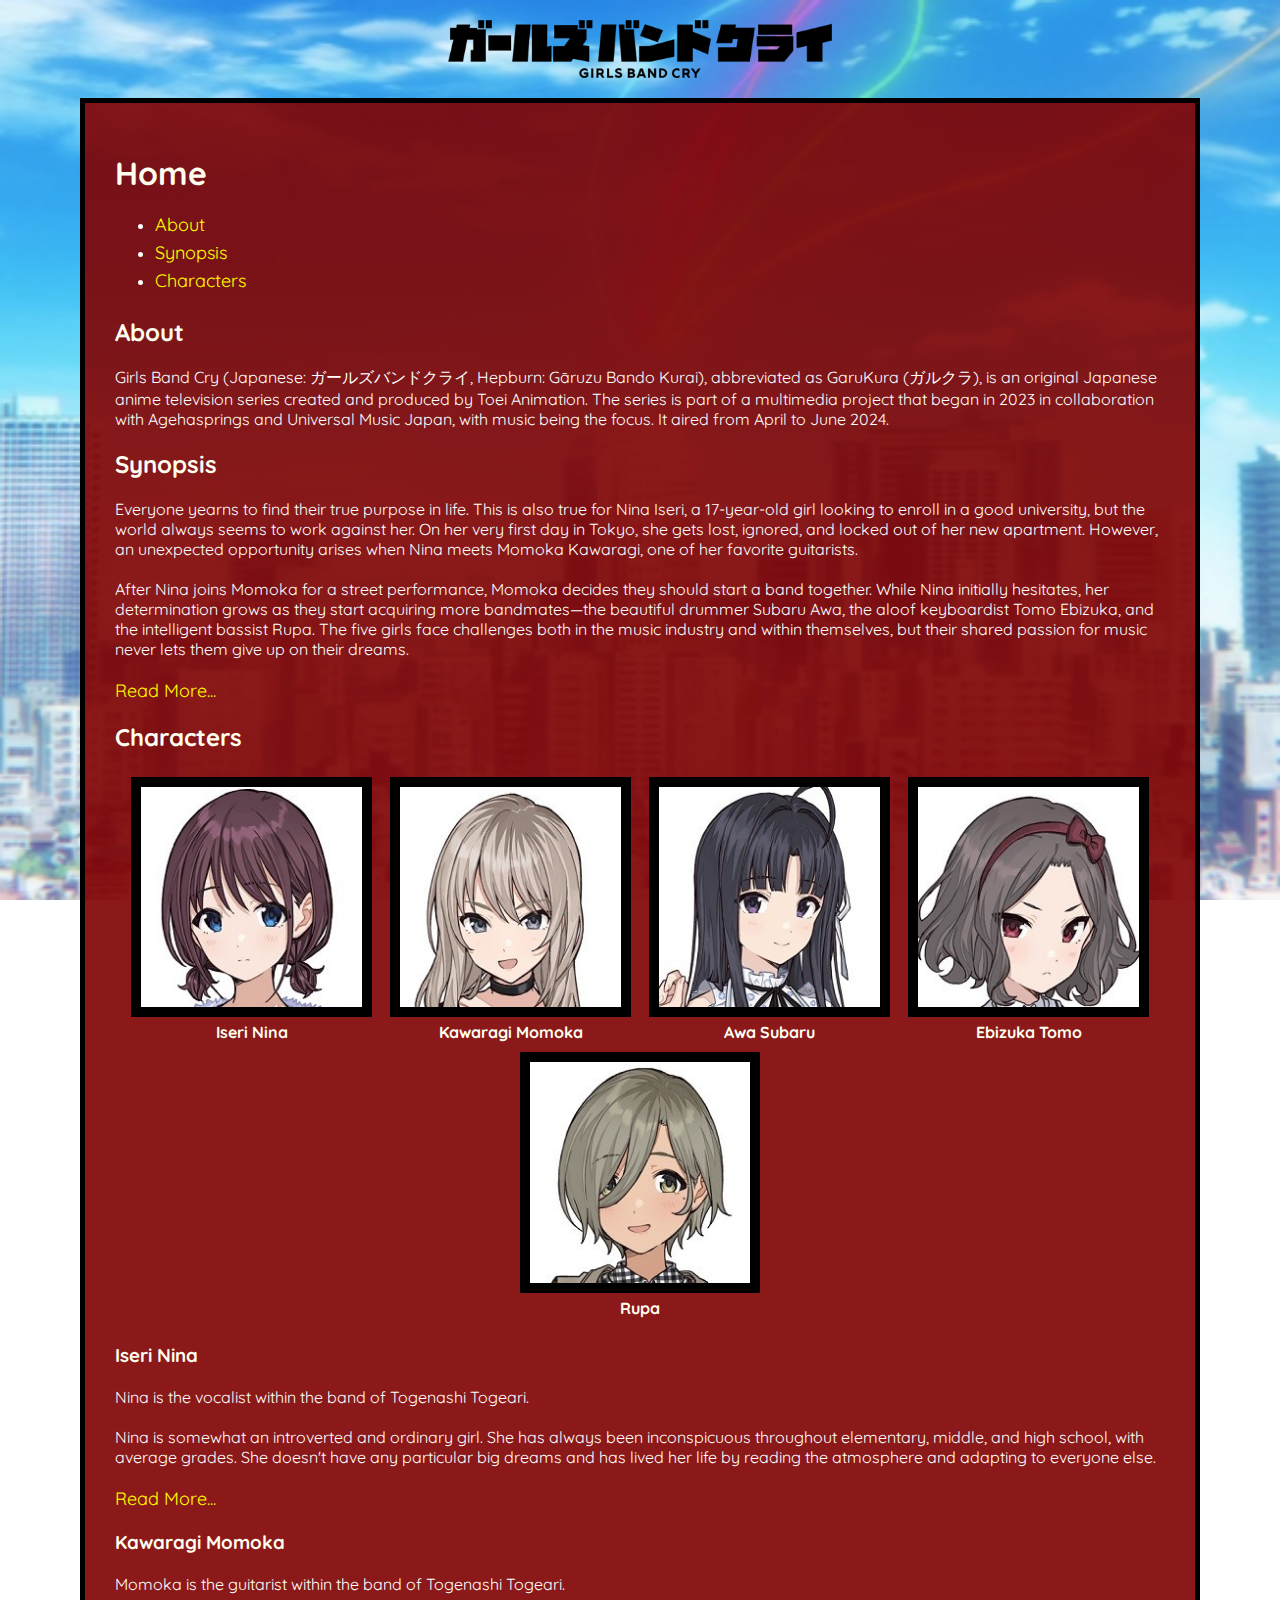
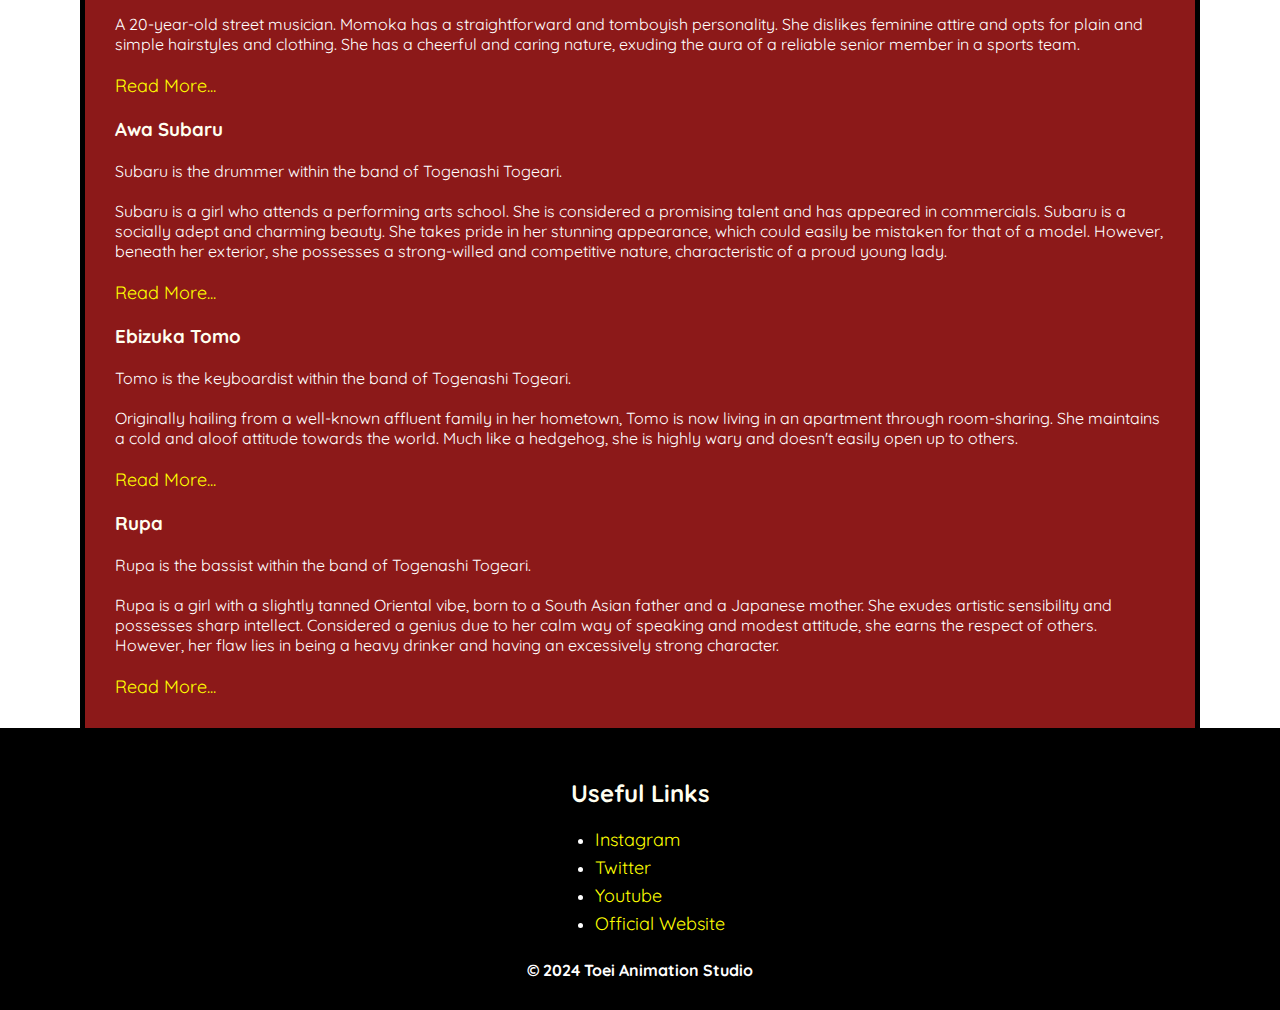
<file: index.html>
<!DOCTYPE html>
<html>
    <head>
        <meta charset="utf-8">
        <title>Girls Band Cry</title>
        <link rel="stylesheet" href="assets/styles/style.css">
        <link rel="preconnect" href="https://fonts.googleapis.com">
        <link rel="preconnect" href="https://fonts.gstatic.com" crossorigin>
        <link href="https://fonts.googleapis.com/css2?family=Manrope:wght@200..800&family=Quicksand:wght@300..700&display=swap" 
        rel="stylesheet">
        <script src="assets/styles/gbc.js"></script>
    </head>
    <body>
        <header>
            <a href="index.html"> <img src="assets\image\logo.png" alt="Girls Band Cry Logo" class="logo"> </a>
        </header>

        
        <main>
            <head>
                <h1>
                    Home
                </h1>
                <nav>
                    <ul>
                        <li><a href="#about">About</a></li>
                        <li><a href="#synopsis">Synopsis</a></li>
                        <li><a href="#characters">Characters</a></li>
                    </ul>
                </nav>
            </head>
            <div>
                <article id="about">
                    <h2>
                        About
                    </h2>
                    <p>
                        Girls Band Cry (Japanese: ガールズバンドクライ, Hepburn: Gāruzu Bando Kurai), abbreviated as GaruKura (ガルクラ), is an original Japanese anime television series created and produced by Toei Animation. The series is part of a multimedia project that began in 2023 in collaboration with Agehasprings and Universal Music Japan, with music being the focus. It aired from April to June 2024.
                    </p>
                </article>

                <article id="synopsis">
                    <section>
                        <h2>
                            Synopsis
                        </h2>
                        <p>
                            Everyone yearns to find their true purpose in life. This is also true for Nina Iseri, a 17-year-old girl looking to enroll in a good university, but the world always seems to work against her. On her very first day in Tokyo, she gets lost, ignored, and locked out of her new apartment. However, an unexpected opportunity arises when Nina meets Momoka Kawaragi, one of her favorite guitarists.
                            <br>
                            <br>
                            After Nina joins Momoka for a street performance, Momoka decides they should start a band together. While Nina initially hesitates, her determination grows as they start acquiring more bandmates—the beautiful drummer Subaru Awa, the aloof keyboardist Tomo Ebizuka, and the intelligent bassist Rupa. The five girls face challenges both in the music industry and within themselves, but their shared passion for music never lets them give up on their dreams.
                            <br>
                            <br>
                            <nav>
                                <a href="show.html">Read More...</a>
                            </nav>
                        </p>
                    </section>
                </article>

                <article id="characters">
                    <h2>Characters</h2>
                    <nav id="charList">
                        <div class="center">
                            <div class="inline-block">
                                <figure>
                                    <a href="#nina"><img src="assets\image\nina.jpg" alt="Iseri Nina" style="width:90%" class="charImg"></a>
                                    <figcaption>Iseri Nina</figcaption>
                                </figure>
                            </div>
                            <div class="inline-block">
                                <figure>
                                    <a href="#momoka"><img src="assets/image/momoka.jpg" alt="Kawaragi Momoka" style="width:90%" class="charImg"></a>
                                    <figcaption>Kawaragi Momoka</figcaption>
                                </figure>
                            </div>
                            <div class="inline-block">
                                <figure>
                                    <a href="#subaru"><img src="assets/image/subaru.jpg" alt="Awa Subaru" style="width:90%" class="charImg"></a>
                                    <figcaption>Awa Subaru</figcaption>
                                </figure>
                            </div>
                            <div class="inline-block">
                                <figure>
                                    <a href="#tomo"><img src="assets/image/tomo.jpg" alt="Ebizuka Tomo" style="width:90%" class="charImg"></a>
                                    <figcaption>Ebizuka Tomo</figcaption>
                                </figure>
                            </div>
                            <div class="inline-block">
                                <figure>
                                    <a href="#rupa"><img src="assets/image/rupa.jpg" alt="Rupa" style="width:90%" class="charImg"></a>
                                    <figcaption>Rupa</figcaption>
                                </figure>
                            </div>
                        </div>
                    </nav>
                    <section>
                        <h3 id="nina">
                            Iseri Nina
                        </h3>
                        <p>
                            Nina is the vocalist within the band of Togenashi Togeari.
                            <br>
                            <br>
                            Nina is somewhat an introverted and ordinary girl. She has always been inconspicuous throughout elementary, middle, and high school, with average grades. She doesn't have any particular big dreams and has lived her life by reading the atmosphere and adapting to everyone else.
                            <br><br>
                            <nav>
                                <a href="characters/iseriNina.html">Read More...</a>
                            </nav>
                        </p>
                    </section>
                    
                    <section>
                        <h3 id="momoka">
                            Kawaragi Momoka
                        </h3>
                        <p>
                            Momoka is the guitarist within the band of Togenashi Togeari.
                            <br>
                            <br>
                            A 20-year-old street musician. Momoka has a straightforward and tomboyish personality. She dislikes feminine attire and opts for plain and simple hairstyles and clothing. She has a cheerful and caring nature, exuding the aura of a reliable senior member in a sports team.
                            <br>
                            <br>
                            <nav>
                                <a href="characters/kawaragiMomoka.html">Read More...</a>
                            </nav>
                        </p>
                    </section>
                    
                    <section>
                        <h3 id="subaru">
                            Awa Subaru
                        </h3>
                        <p>
                            Subaru is the drummer within the band of Togenashi Togeari.
                            <br>
                            <br>
                            Subaru is a girl who attends a performing arts school. She is considered a promising talent and has appeared in commercials. Subaru is a socially adept and charming beauty. She takes pride in her stunning appearance, which could easily be mistaken for that of a model. However, beneath her exterior, she possesses a strong-willed and competitive nature, characteristic of a proud young lady.
                            <br>
                            <br>
                            <nav>
                                <a href="characters/awaSubaru.html">Read More...</a>
                            </nav>
                        </p>
                    </section>

                    <section>
                        <h3 id="tomo">
                            Ebizuka Tomo
                        </h3>
                        <p>
                            Tomo is the keyboardist within the band of Togenashi Togeari.
                            <br>
                            <br>
                            Originally hailing from a well-known affluent family in her hometown, Tomo is now living in an apartment through room-sharing. She maintains a cold and aloof attitude towards the world. Much like a hedgehog, she is highly wary and doesn't easily open up to others.
                            <br><br>
                            <nav>
                                <a href="characters/ebizukaTomo.html">Read More...</a>
                            </nav>
                        </p>
                    </section>

                    <section id="rupa">
                        <h3>
                            Rupa
                        </h3>
                        <p>
                            Rupa is the bassist within the band of Togenashi Togeari.
                            <br>
                            <br>
                            Rupa is a girl with a slightly tanned Oriental vibe, born to a South Asian father and a Japanese mother. She exudes artistic sensibility and possesses sharp intellect. Considered a genius due to her calm way of speaking and modest attitude, she earns the respect of others. However, her flaw lies in being a heavy drinker and having an excessively strong character.
                            <br><br>
                            <nav>
                                <a href="characters/rupa.html">Read More...</a>
                            </nav>
                        </p>
                    </section>
                </article>
            </div>
        </main>
 
        <footer>
            <h2 class="center">Useful Links</h2>
            <nav class="center">
                <ul style="display: inline-block; text-align: left;">
                    <li><a href="https://www.instagram.com/toge0toge1/">Instagram</a></li>
                    <li><a href="https://x.com/girlsbandcry">Twitter</a></li>
                    <li><a href="https://www.youtube.com/@girlsbandcry">Youtube</a></li>
                    <li><a href="https://girls-band-cry.com/">Official Website</a></li>
                </ul>
            </nav>
            <br>
            <p class="center" onclick="myFunction()">&copy; 2024 Toei Animation Studio</p>
        </footer>
    </body>
</html>
</file>
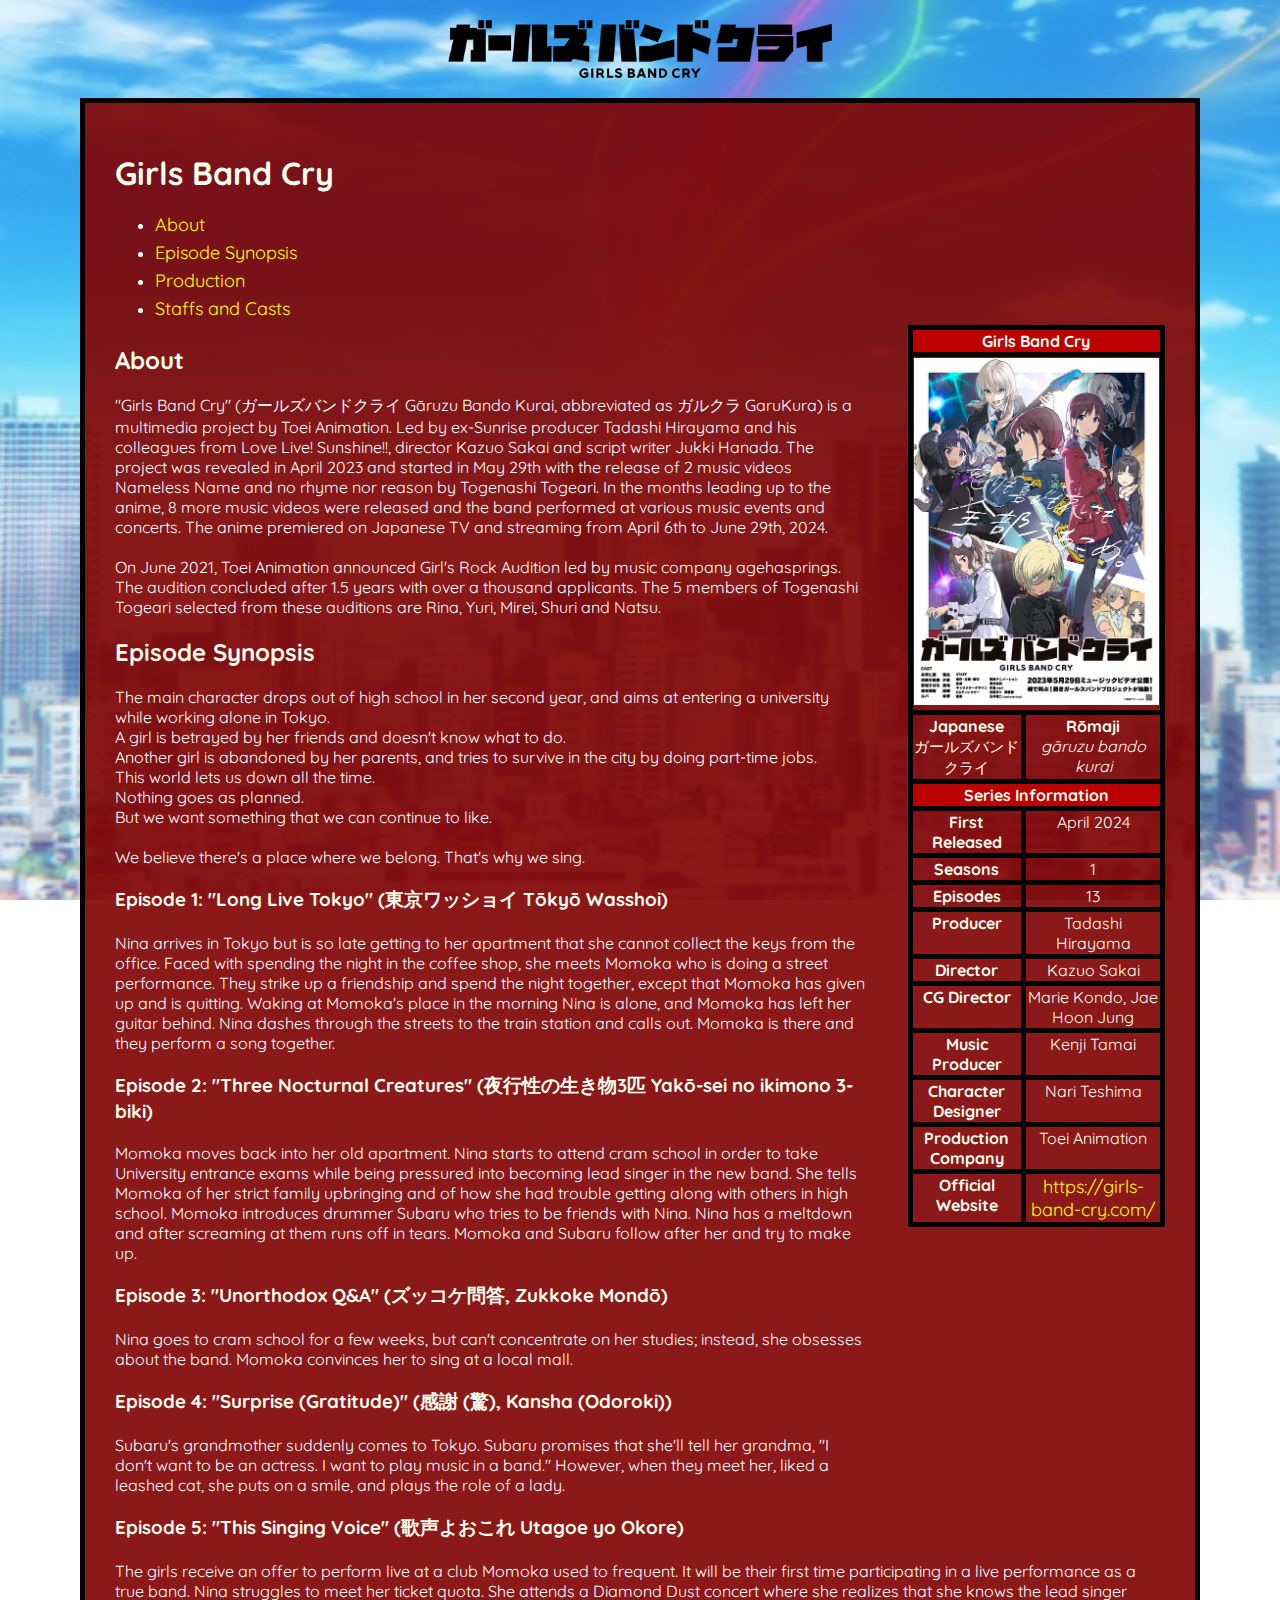
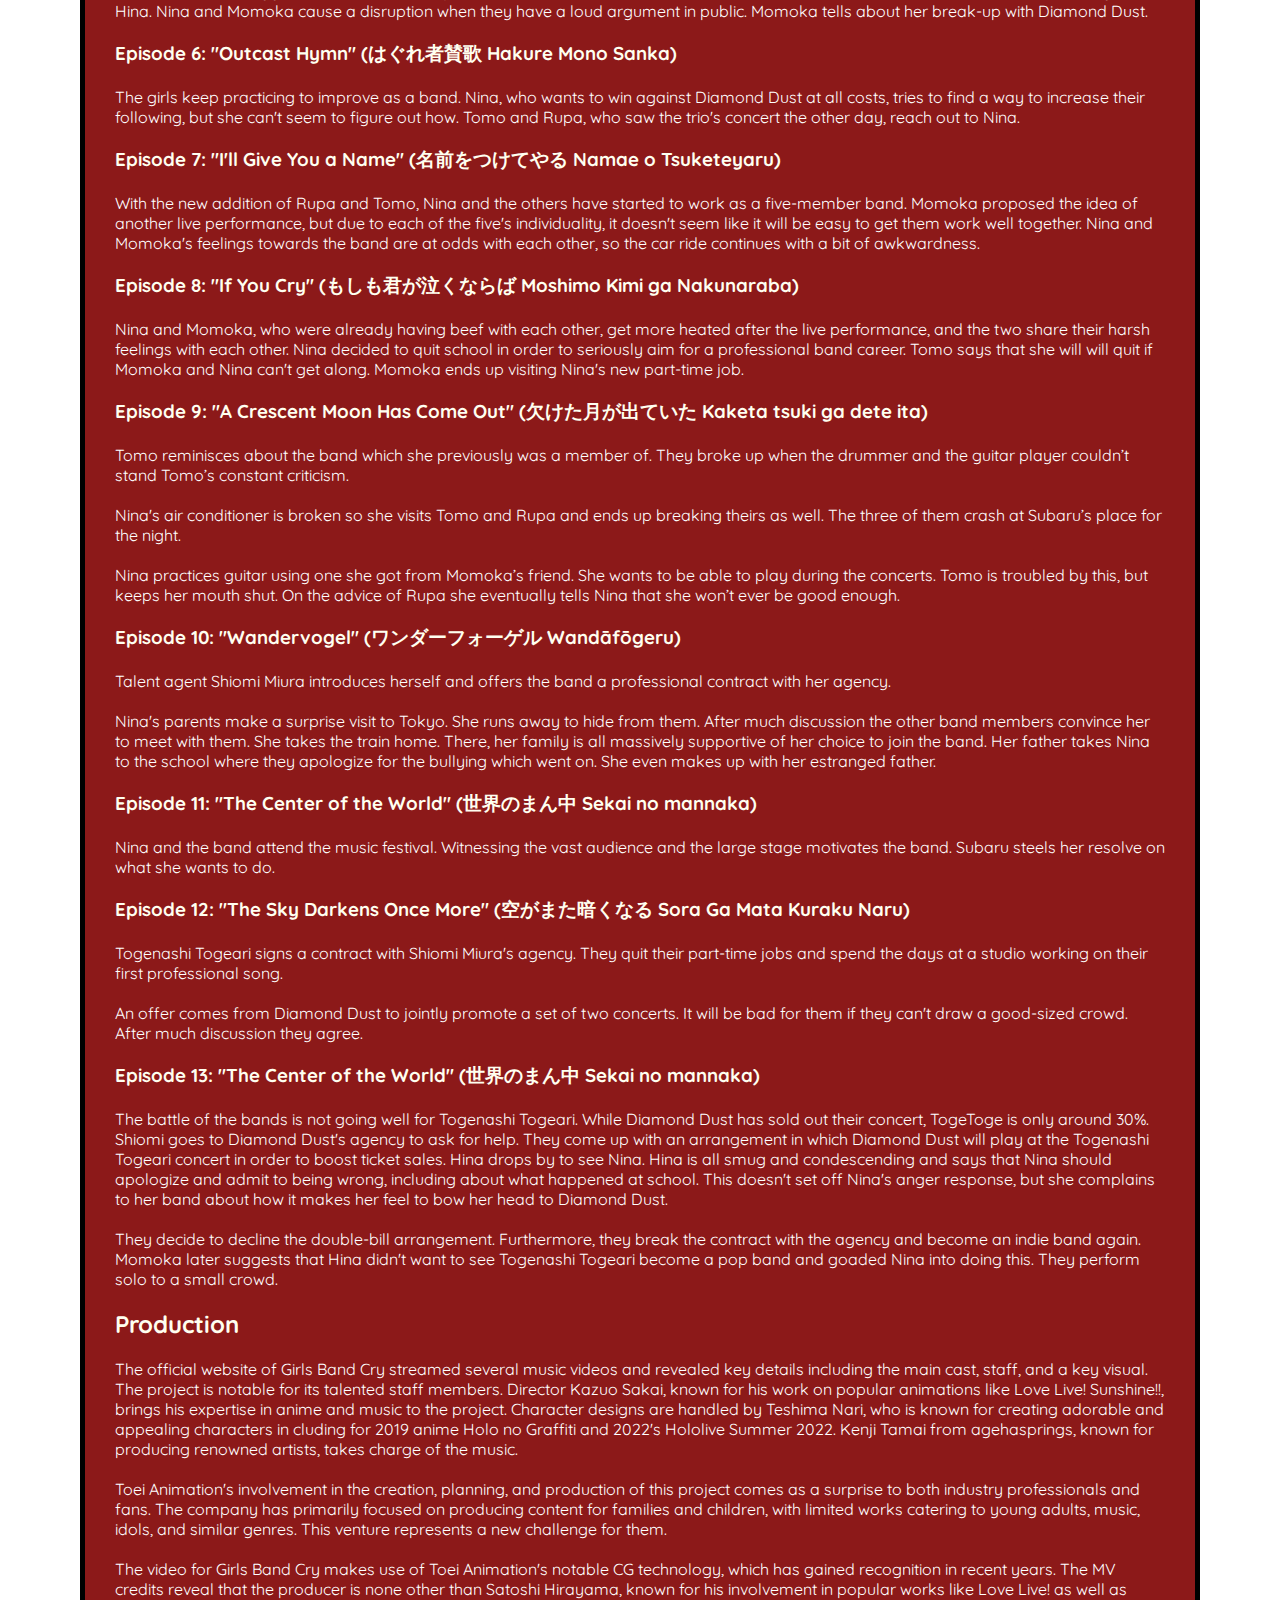
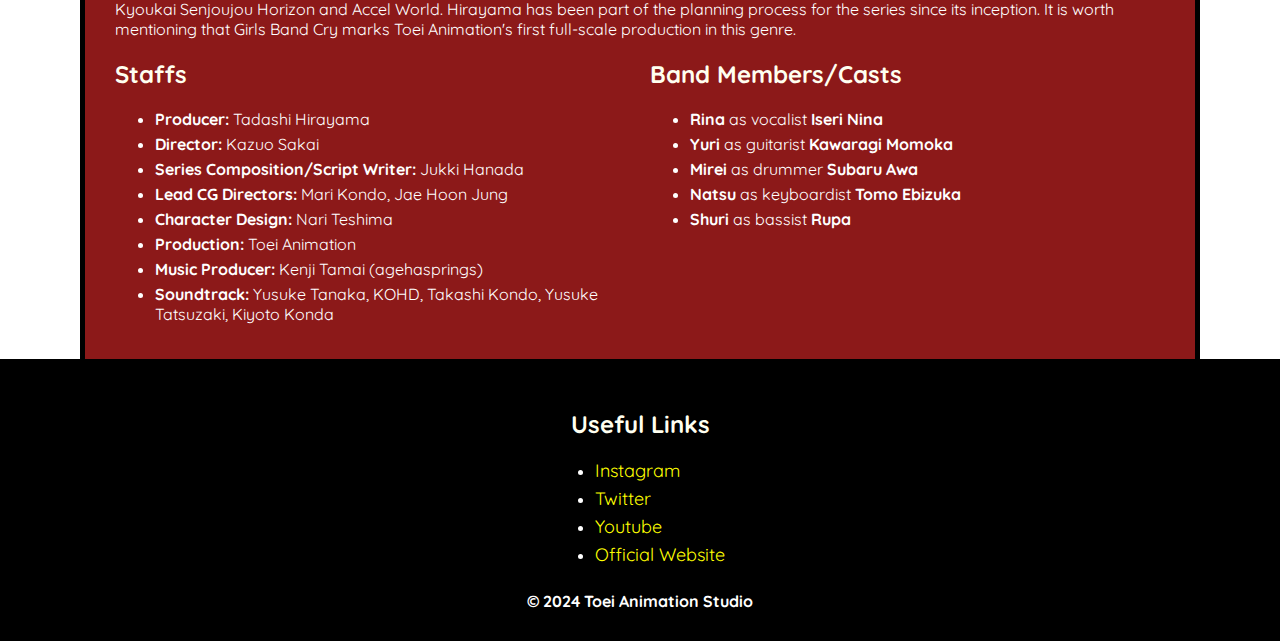
<file: show.html>
<!DOCTYPE html>
<html>

<head>
    <meta charset="utf-8">
    <title>Girls Band Cry</title>
    <link rel="stylesheet" href="assets/styles/style.css">
    <link rel="preconnect" href="https://fonts.googleapis.com">
    <link rel="preconnect" href="https://fonts.gstatic.com" crossorigin>
    <link
        href="https://fonts.googleapis.com/css2?family=Manrope:wght@200..800&family=Quicksand:wght@300..700&display=swap"
        rel="stylesheet">
    <script src="assets/styles/gbc.js"></script>
</head>

<body>
    <header>
        <a href="index.html"> <img src="assets\image\logo.png" alt="Girls Band Cry Logo" class="logo"> </a>
    </header>


    <main>

        <head>
            <h1>
                Girls Band Cry
            </h1>
            <nav>
                <ul>
                    <li><a href="#about">About</a></li>
                    <li><a href="#episodeSynopsis">Episode Synopsis</a></li>
                    <li><a href="#production">Production</a></li>
                    <li><a href="#staffsCasts">Staffs and Casts</a></li>
                </ul>
            </nav>
        </head>
        <div>
            <div class="grid-container1">
                <article class="grid-item">
                    <div>
                        <h2 id="about">
                            About
                        </h2>
                        <p>
                            "Girls Band Cry" (ガールズバンドクライ Gāruzu Bando Kurai, abbreviated as ガルクラ GaruKura) is a multimedia
                            project by Toei Animation. Led by ex-Sunrise producer Tadashi Hirayama and his colleagues from
                            Love Live! Sunshine!!, director Kazuo Sakai and script writer Jukki Hanada. The project was
                            revealed in April 2023 and started in May 29th with the release of 2 music videos Nameless
                            Name and no rhyme nor reason by Togenashi Togeari. In the months leading up to the anime, 8 more
                            music videos were released and the band performed at various music events and concerts. The
                            anime premiered on Japanese TV and streaming from April 6th to June 29th, 2024.
                            <br>
                            <br>
                            On June 2021, Toei Animation announced Girl's Rock Audition led by music company agehasprings.
                            The audition concluded after 1.5 years with over a thousand applicants. The 5 members of
                            Togenashi Togeari selected from these auditions are Rina, Yuri, Mirei, Shuri and Natsu.
                        </p>
                    </div>
                    <div>
                        <head>
                            <h2 id="episodeSynopsis">Episode Synopsis</h2>
                            <p> 
                                The main character drops out of high school in her second year, and aims at entering a university
                                while working alone in Tokyo. <br>
                                A girl is betrayed by her friends and doesn't know what to do. <br>
                                Another girl is abandoned by her parents, and tries to survive in the city by doing part-time jobs.
                                <br>
                                This world lets us down all the time. <br>
                                Nothing goes as planned. <br>
                                But we want something that we can continue to like. <br><br>
                                We believe there's a place where we belong. That's why we sing.
                            </p>
                        </head>
                        <section>
                            <h3>
                                Episode 1: "Long Live Tokyo" (東京ワッショイ Tōkyō Wasshoi)
                            </h3>
                            <p>
                                Nina arrives in Tokyo but is so late getting to her apartment that she cannot collect the keys
                                from the office. Faced with spending the night in the coffee shop, she meets Momoka who is doing
                                a street performance. They strike up a friendship and spend the night together, except that
                                Momoka has given up and is quitting. Waking at Momoka's place in the morning Nina is alone, and
                                Momoka has left her guitar behind. Nina dashes through the streets to the train station and
                                calls out. Momoka is there and they perform a song together.
                            </p>
                        </section>
                        <section>
                            <h3>
                                Episode 2: "Three Nocturnal Creatures" (夜行性の生き物3匹 Yakō-sei no ikimono 3-biki)
                            </h3>
                            <p>
                                Momoka moves back into her old apartment. Nina starts to attend cram school in order to take
                                University entrance exams while being pressured into becoming lead singer in the new band. She
                                tells Momoka of her strict family upbringing and of how she had trouble getting along with
                                others in high school. Momoka introduces drummer Subaru who tries to be friends with Nina. Nina
                                has a meltdown and after screaming at them runs off in tears. Momoka and Subaru follow after her
                                and try to make up.
                            </p>
                        </section>
                        <section>
                            <h3>
                                Episode 3: "Unorthodox Q&A" (ズッコケ問答, Zukkoke Mondō)
                            </h3>
                            <p>
                                Nina goes to cram school for a few weeks, but can't concentrate on her studies; instead, she
                                obsesses about the band. Momoka convinces her to sing at a local mall.
                            </p>
                        </section>
                        <section>
                            <h3>
                                Episode 4: "Surprise (Gratitude)" (感謝 (驚), Kansha (Odoroki))
                            </h3>
                            <p>
                                Subaru's grandmother suddenly comes to Tokyo. Subaru promises that she'll tell her grandma, "I
                                don't want to be an actress. I want to play music in a band." However, when they meet her, liked
                                a leashed cat, she puts on a smile, and plays the role of a lady.
                            </p>
                        </section>
                    </div>
                </article>

                <article>
                    <table>
                        <tr>
                            <th colspan="2" style="background-color:rgb(188, 0, 0);">Girls Band Cry</th>
                        </tr>
                        <tr>
                            <th colspan="2"><img src="assets\image\gbc.png" width="100%"></th>
                        </tr>
                        <tr>
                            <td>
                                <strong>Japanese</strong> <br>
                                <span style="font-size: 15px;">ガールズバンドクライ<span>
                            </td>
                            <td>
                                <strong>Rōmaji</strong> <br>
                                <i>gāruzu bando kurai</i>
                            </td>
                        </tr>
                        <tr>
                            <th colspan="2" style="background-color:rgb(188, 0, 0);">Series Information</th>
                        </tr>
                        <tr>
                            <td><strong>First Released</strong></td>
                            <td>April 2024</td>
                        </tr>
                        <tr>
                            <td><strong>Seasons</strong></td>
                            <td>1</td>
                        </tr>
                        <tr>
                            <td><strong>Episodes</strong></td>
                            <td>13</td>
                        </tr>
                        <tr>
                            <td><strong>Producer</strong></td>
                            <td>Tadashi Hirayama</td>
                        </tr>
                        <tr>
                            <td><strong>Director</strong></td>
                            <td>Kazuo Sakai</td>
                        </tr>
                        <tr>
                            <td><strong>CG Director</strong></td>
                            <td>Marie Kondo, Jae Hoon Jung</td>
                        </tr>
                        <tr>
                            <td><strong>Music Producer</strong></td>
                            <td>Kenji Tamai</td>
                        </tr>
                        <tr>
                            <td><strong>Character Designer</strong></td>
                            <td>Nari Teshima</td>
                        </tr>
                        <tr>
                            <td><strong>Production Company</strong></td>
                            <td>Toei Animation</td>
                        </tr>
                        <tr>
                            <td><strong>Official Website</strong></td>
                            <td><nav><a href="https://girls-band-cry.com/">https://girls-band-cry.com/</a></nav></td>
                        </tr>
                    </table>
                </article>
            </div>

            <article>
                <section>
                    <h3>
                        Episode 5: "This Singing Voice" (歌声よおこれ Utagoe yo Okore)
                    </h3>
                    <p>
                        The girls receive an offer to perform live at a club Momoka used to frequent. It will be their
                        first time participating in a live performance as a true band. Nina struggles to meet her ticket
                        quota. She attends a Diamond Dust concert where she realizes that she knows the lead singer
                        Hina. Nina and Momoka cause a disruption when they have a loud argument in public. Momoka tells
                        about her break-up with Diamond Dust.
                    </p>
                </section>
                <section>
                    <h3>
                        Episode 6: "Outcast Hymn" (はぐれ者賛歌 Hakure Mono Sanka)
                    </h3>
                    <p>
                        The girls keep practicing to improve as a band. Nina, who wants to win against Diamond Dust at
                        all costs, tries to find a way to increase their following, but she can't seem to figure out
                        how. Tomo and Rupa, who saw the trio's concert the other day, reach out to Nina.
                    </p>
                </section>
                <section>
                    <h3>
                        Episode 7: "I'll Give You a Name" (名前をつけてやる Namae o Tsuketeyaru)
                    </h3>
                    <p>
                        With the new addition of Rupa and Tomo, Nina and the others have started to work as a
                        five-member band. Momoka proposed the idea of another live performance, but due to each of the
                        five's individuality, it doesn't seem like it will be easy to get them work well together. Nina
                        and Momoka's feelings towards the band are at odds with each other, so the car ride continues
                        with a bit of awkwardness.
                    </p>
                </section>
                <section>
                    <h3>
                        Episode 8: "If You Cry" (もしも君が泣くならば Moshimo Kimi ga Nakunaraba)
                    </h3>
                    <p>
                        Nina and Momoka, who were already having beef with each other, get more heated after the live
                        performance, and the two share their harsh feelings with each other. Nina decided to quit school
                        in order to seriously aim for a professional band career. Tomo says that she will will quit if
                        Momoka and Nina can't get along. Momoka ends up visiting Nina's new part-time job.
                    </p>
                </section>
                <section>
                    <h3>
                        Episode 9: "A Crescent Moon Has Come Out" (欠けた月が出ていた Kaketa tsuki ga dete ita)
                    </h3>
                    <p>
                        Tomo reminisces about the band which she previously was a member of. They broke up when the
                        drummer and the guitar player couldn’t stand Tomo’s constant criticism. <br><br>

                        Nina's air conditioner is broken so she visits Tomo and Rupa and ends up breaking theirs as
                        well. The three of them crash at Subaru’s place for the night. <br><br>

                        Nina practices guitar using one she got from Momoka’s friend. She wants to be able to play
                        during the concerts. Tomo is troubled by this, but keeps her mouth shut. On the advice of Rupa
                        she eventually tells Nina that she won’t ever be good enough.
                    </p>
                </section>
                <section>
                    <h3>
                        Episode 10: "Wandervogel" (ワンダーフォーゲル Wandāfōgeru)
                    </h3>
                    <p>
                        Talent agent Shiomi Miura introduces herself and offers the band a professional contract with her agency. <br><br>

                        Nina's parents make a surprise visit to Tokyo. She runs away to hide from them. After much discussion the other band members convince her to meet with them. She takes the train home. There, her family is all massively supportive of her choice to join the band. Her father takes Nina to the school where they apologize for the bullying which went on. She even makes up with her estranged father.
                    </p>
                </section>
                <section>
                    <h3>
                        Episode 11: "The Center of the World" (世界のまん中 Sekai no mannaka)
                    </h3>
                    <p>
                        Nina and the band attend the music festival. Witnessing the vast audience and the large stage motivates the band. Subaru steels her resolve on what she wants to do.
                    </p>
                </section>
                <section>
                    <h3>
                        Episode 12: "The Sky Darkens Once More" (空がまた暗くなる Sora Ga Mata Kuraku Naru) 
                    </h3>
                    <p>
                        Togenashi Togeari signs a contract with Shiomi Miura's agency. They quit their part-time jobs and spend the days at a studio working on their first professional song. <br><br>
                        
                        An offer comes from Diamond Dust to jointly promote a set of two concerts. It will be bad for them if they can't draw a good-sized crowd. After much discussion they agree.
                    </p>
                </section>
                <section>
                    <h3>
                        Episode 13: "The Center of the World" (世界のまん中 Sekai no mannaka)
                    </h3>
                    <p>
                        The battle of the bands is not going well for Togenashi Togeari. While Diamond Dust has sold out their concert, TogeToge is only around 30%. Shiomi goes to Diamond Dust's agency to ask for help. They come up with an arrangement in which Diamond Dust will play at the Togenashi Togeari concert in order to boost ticket sales. Hina drops by to see Nina. Hina is all smug and condescending and says that Nina should apologize and admit to being wrong, including about what happened at school. This doesn't set off Nina's anger response, but she complains to her band about how it makes her feel to bow her head to Diamond Dust. <br> <br>
                        
                        They decide to decline the double-bill arrangement. Furthermore, they break the contract with the agency and become an indie band again. Momoka later suggests that Hina didn't want to see Togenashi Togeari become a pop band and goaded Nina into doing this. They perform solo to a small crowd.
                    </p>
                </section>
            </article>
            
            <article>
                <h2 id="production">
                    Production
                </h2>
                <p>
                    The official website of Girls Band Cry streamed several music videos and revealed key details including the main cast, staff, and a key visual. The project is notable for its talented staff members. Director Kazuo Sakai, known for his work on popular animations like Love Live! Sunshine!!, brings his expertise in anime and music to the project. Character designs are handled by Teshima Nari, who is known for creating adorable and appealing characters in cluding for 2019 anime Holo no Graffiti and 2022's Hololive Summer 2022. Kenji Tamai from agehasprings, known for producing renowned artists, takes charge of the music.
                    <br><br>
                    Toei Animation's involvement in the creation, planning, and production of this project comes as a surprise to both industry professionals and fans. The company has primarily focused on producing content for families and children, with limited works catering to young adults, music, idols, and similar genres. This venture represents a new challenge for them.
                    <br><br>
                    The video for Girls Band Cry makes use of Toei Animation's notable CG technology, which has gained recognition in recent years. The MV credits reveal that the producer is none other than Satoshi Hirayama, known for his involvement in popular works like Love Live! as well as Kyoukai Senjoujou Horizon and Accel World. Hirayama has been part of the planning process for the series since its inception. It is worth mentioning that Girls Band Cry marks Toei Animation's first full-scale production in this genre.
                </p>
            </article>
            <div class="grid-container2" id="staffsCasts">
                <article>
                    <h2>
                        Staffs
                    </h2>
                    <p>
                        <ul>
                            <li><strong>Producer:</strong> Tadashi Hirayama</li>
                            <li><strong>Director:</strong> Kazuo Sakai</li>
                            <li><strong>Series Composition/Script Writer:</strong> Jukki Hanada</li>
                            <li><strong>Lead CG Directors:</strong> Mari Kondo, Jae Hoon Jung</li>
                            <li><strong>Character Design:</strong> Nari Teshima</li>
                            <li><strong>Production:</strong> Toei Animation</li>
                            <li><strong>Music Producer:</strong> Kenji Tamai (agehasprings)</li>
                            <li><strong>Soundtrack:</strong> Yusuke Tanaka, KOHD, Takashi Kondo, Yusuke Tatsuzaki, Kiyoto Konda</li>
                        </ul>
                    </p>
                </article>
                <article>
                    <h2>
                        Band Members/Casts
                    </h2>
                    <p>
                        <ul>
                            <li><strong>Rina</strong> as vocalist <strong>Iseri Nina</strong></li>
                            <li><strong>Yuri</strong> as guitarist <strong>Kawaragi Momoka</strong></li>
                            <li><strong>Mirei</strong> as drummer <strong>Subaru Awa</strong></li>
                            <li><strong>Natsu</strong> as keyboardist <strong>Tomo Ebizuka</strong></li>
                            <li><strong>Shuri</strong> as bassist <strong>Rupa</strong></li>
                        </ul>
                    </p>
                </article>
            </div>
        </div>
    </main>

    <footer>
        <h2 class="center">Useful Links</h2>
        <nav class="center">
            <ul style="display: inline-block; text-align: left;">
                <li><a href="https://www.instagram.com/toge0toge1/">Instagram</a></li>
                <li><a href="https://x.com/girlsbandcry">Twitter</a></li>
                <li><a href="https://www.youtube.com/@girlsbandcry">Youtube</a></li>
                <li><a href="https://girls-band-cry.com/">Official Website</a></li>
            </ul>
        </nav>
        <br>
        <p class="center" onclick="myFunction()">&copy; 2024 Toei Animation Studio</p>
    </footer>
</body>

</html>
</file>
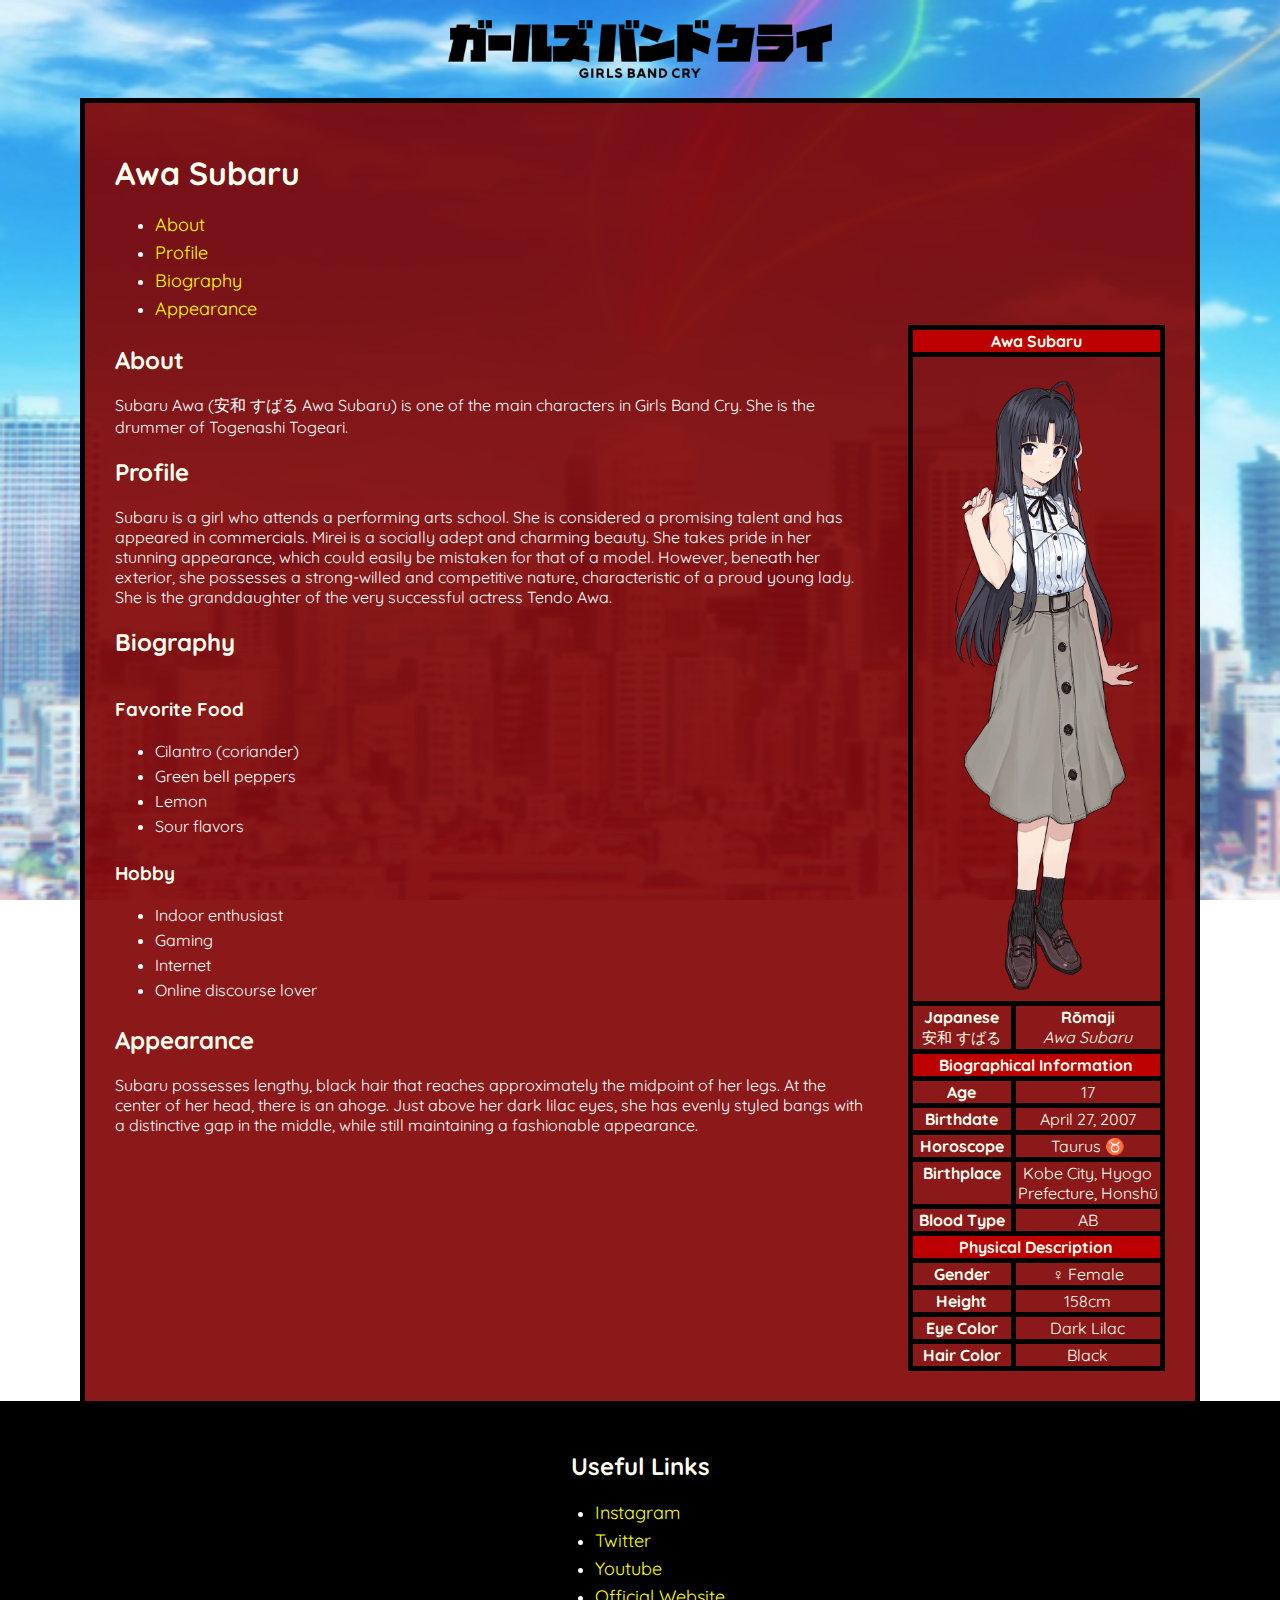
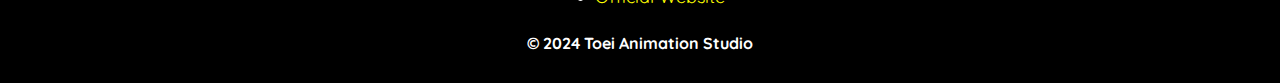
<file: characters/awaSubaru.html>
<!DOCTYPE html>
<html>

<head>
    <meta charset="utf-8">
    <title>Awa Subaru</title>
    <link rel="stylesheet" href="../assets/styles/style.css">
    <link rel="preconnect" href="https://fonts.googleapis.com">
    <link rel="preconnect" href="https://fonts.gstatic.com" crossorigin>
    <link
        href="https://fonts.googleapis.com/css2?family=Manrope:wght@200..800&family=Quicksand:wght@300..700&display=swap"
        rel="stylesheet">
    <script src="../assets/styles/gbc.js"></script>
</head>

<body>
    <header>
        <a href="..\index.html"> <img src="..\assets\image\logo.png" alt="Girls Band Cry Logo" class="logo"> </a>
    </header>


    <main>

        <head>
            <h1>
                Awa Subaru
            </h1>
            <nav>
                <ul>
                    <li><a href="#about">About</a></li>
                    <li><a href="#profile">Profile</a></li>
                    <li><a href="#bio">Biography</a></li>
                    <li><a href="#appearance">Appearance</a> </li>
                </ul>
            </nav>
        </head>
        <div>
            <div class="grid-container1">
                <article class="grid-item">
                    <div>
                        <h2 id="about">
                            About
                        </h2>
                        <p>
                            Subaru Awa (安和 すばる Awa Subaru) is one of the main characters in Girls Band Cry. She is the drummer of Togenashi Togeari.
                        </p>
                    </div>
                    <div>
                        <h2 id="profile">Profile</h2>
                        <p> 
                            Subaru is a girl who attends a performing arts school. She is considered a promising talent and has appeared in commercials. Mirei is a socially adept and charming beauty. She takes pride in her stunning appearance, which could easily be mistaken for that of a model. However, beneath her exterior, she possesses a strong-willed and competitive nature, characteristic of a proud young lady. She is the granddaughter of the very successful actress Tendo Awa.
                        </p>
                    </div>
                    <div>
                        <h2 id="bio">Biography</h2>
                        <h3>Favorite Food</h3>
                        <ul>
                            <li>Cilantro (coriander)</li>
                            <li>Green bell peppers</li>
                            <li>Lemon</li>
                            <li>Sour flavors</li>
                        </ul>
                        <h3>Hobby</h3>
                        <ul>
                            <li>Indoor enthusiast</li>
                            <li>Gaming</li>
                            <li>Internet</li>
                            <li>Online discourse lover</li>
                        </ul>
                    </div>
                    <div>
                        <h2 id="appearance">Appearance</h2>
                        <p>
                            Subaru possesses lengthy, black hair that reaches approximately the midpoint of her legs. At the center of her head, there is an ahoge. Just above her dark lilac eyes, she has evenly styled bangs with a distinctive gap in the middle, while still maintaining a fashionable appearance.
                        </p>
                    </div>
                </article>

                <article>
                    <table>
                        <tr>
                            <th colspan="2" style="background-color:rgb(188, 0, 0);">Awa Subaru</th>
                        </tr>
                        <tr>
                            <th colspan="2"><img src="../assets/image/subaruFull.png" width="100%"></th>
                        </tr>
                        <tr>
                            <td>
                                <strong>Japanese</strong> <br>
                                <span style="font-size: 15px;">安和 すばる<span>
                            </td>
                            <td>
                                <strong>Rōmaji</strong> <br>
                                <i>Awa Subaru</i>
                            </td>
                        </tr>
                        <tr>
                            <th colspan="2" style="background-color:rgb(188, 0, 0);">Biographical Information</th>
                        </tr>
                        <tr>
                            <td><strong>Age</strong></td>
                            <td>17</td>
                        </tr>
                        <tr>
                            <td><strong>Birthdate</strong></td>
                            <td>April 27, 2007</td>
                        </tr>
                        <tr>
                            <td><strong>Horoscope</strong></td>
                            <td>Taurus ♉</td>
                        </tr>
                        <tr>
                            <td><strong>Birthplace</strong></td>
                            <td>Kobe City, Hyogo Prefecture, Honshū</td>
                        </tr>
                        <tr>
                            <td><strong>Blood Type</strong></td>
                            <td>AB</td>
                        </tr>
                        <tr>
                            <th colspan="2" style="background-color:rgb(188, 0, 0);">Physical Description</th>
                        </tr>
                        <tr>
                            <td><strong>Gender</strong></td>
                            <td>&#x2640; Female</td>
                        </tr>
                        <tr>
                            <td><strong>Height</strong></td>
                            <td>158cm</td>
                        </tr>
                        <tr>
                            <td><strong>Eye Color</strong></td>
                            <td>Dark Lilac</td>
                        </tr>
                        <tr>
                            <td><strong>Hair Color</strong></td>
                            <td>Black</td>
                        </tr>
                    </table>
                </article>
            </div>
        </div>
    </main>

    <footer>
        <h2 class="center">Useful Links</h2>
        <nav class="center">
            <ul style="display: inline-block; text-align: left;">
                <li><a href="https://www.instagram.com/toge0toge1/">Instagram</a></li>
                <li><a href="https://x.com/girlsbandcry">Twitter</a></li>
                <li><a href="https://www.youtube.com/@girlsbandcry">Youtube</a></li>
                <li><a href="https://girls-band-cry.com/">Official Website</a></li>
            </ul>
        </nav>
        <br>
        <p class="center" onclick="myFunction()">&copy; 2024 Toei Animation Studio</p>
    </footer>
</body>

</html>
</file>
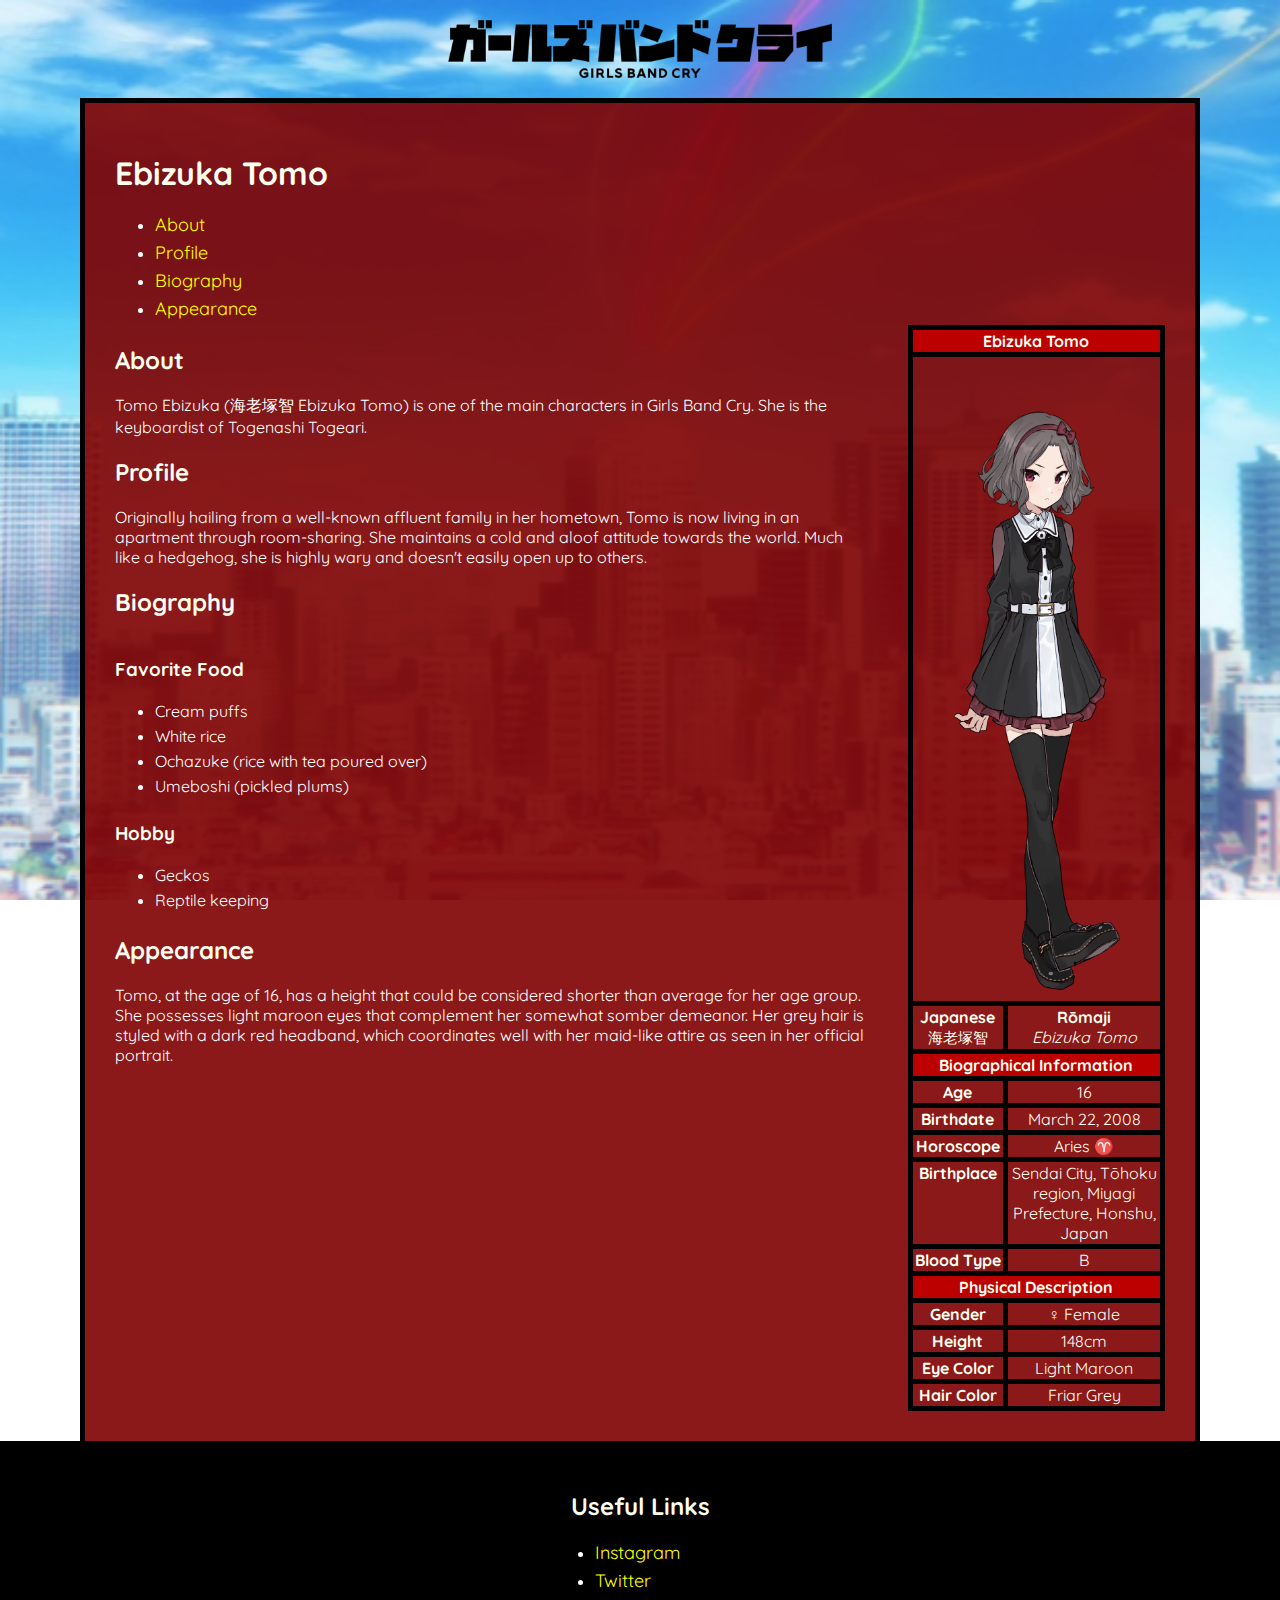
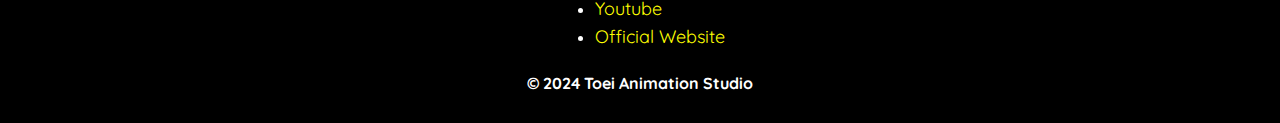
<file: characters/ebizukaTomo.html>
<!DOCTYPE html>
<html>

<head>
    <meta charset="utf-8">
    <title>Ebizuka Tomo</title>
    <link rel="stylesheet" href="../assets/styles/style.css">
    <link rel="preconnect" href="https://fonts.googleapis.com">
    <link rel="preconnect" href="https://fonts.gstatic.com" crossorigin>
    <link
        href="https://fonts.googleapis.com/css2?family=Manrope:wght@200..800&family=Quicksand:wght@300..700&display=swap"
        rel="stylesheet">
    <script src="../assets/styles/gbc.js"></script>
</head>

<body>
    <header>
        <a href="..\index.html"> <img src="..\assets\image\logo.png" alt="Girls Band Cry Logo" class="logo"> </a>
    </header>


    <main>

        <head>
            <h1>
                Ebizuka Tomo
            </h1>
            <nav>
                <ul>
                    <li><a href="#about">About</a></li>
                    <li><a href="#profile">Profile</a></li>
                    <li><a href="#bio">Biography</a></li>
                    <li><a href="#appearance">Appearance</a> </li>
                </ul>
            </nav>
        </head>
        <div>
            <div class="grid-container1">
                <article class="grid-item">
                    <div>
                        <h2 id="about">
                            About
                        </h2>
                        <p>
                            Tomo Ebizuka (海老塚智 Ebizuka Tomo) is one of the main characters in Girls Band Cry. She is the keyboardist of Togenashi Togeari.
                        </p>
                    </div>
                    <div>
                        <h2 id="profile">Profile</h2>
                        <p> 
                            Originally hailing from a well-known affluent family in her hometown, Tomo is now living in an apartment through room-sharing. She maintains a cold and aloof attitude towards the world. Much like a hedgehog, she is highly wary and doesn't easily open up to others.
                        </p>
                    </div>
                    <div>
                        <h2 id="bio">Biography</h2>
                        <h3>Favorite Food</h3>
                        <ul>
                            <li>Cream puffs</li>
                            <li>White rice</li>
                            <li>Ochazuke (rice with tea poured over)</li>
                            <li>Umeboshi (pickled plums)</li>
                        </ul>
                        <h3>Hobby</h3>
                        <ul>
                            <li>Geckos</li>
                            <li>Reptile keeping</li>
                        </ul>
                    </div>
                    <div>
                        <h2 id="appearance">Appearance</h2>
                        <p>
                            Tomo, at the age of 16, has a height that could be considered shorter than average for her age group. She possesses light maroon eyes that complement her somewhat somber demeanor. Her grey hair is styled with a dark red headband, which coordinates well with her maid-like attire as seen in her official portrait.
                        </p>
                    </div>
                </article>

                <article>
                    <table>
                        <tr>
                            <th colspan="2" style="background-color:rgb(188, 0, 0);">Ebizuka Tomo</th>
                        </tr>
                        <tr>
                            <th colspan="2"><img src="../assets/image/tomoFull.png" width="100%"></th>
                        </tr>
                        <tr>
                            <td>
                                <strong>Japanese</strong> <br>
                                <span style="font-size: 15px;">海老塚智<span>
                            </td>
                            <td>
                                <strong>Rōmaji</strong> <br>
                                <i>Ebizuka Tomo</i>
                            </td>
                        </tr>
                        <tr>
                            <th colspan="2" style="background-color:rgb(188, 0, 0);">Biographical Information</th>
                        </tr>
                        <tr>
                            <td><strong>Age</strong></td>
                            <td>16</td>
                        </tr>
                        <tr>
                            <td><strong>Birthdate</strong></td>
                            <td>March 22, 2008</td>
                        </tr>
                        <tr>
                            <td><strong>Horoscope</strong></td>
                            <td>Aries ♈</td>
                        </tr>
                        <tr>
                            <td><strong>Birthplace</strong></td>
                            <td>Sendai City, Tōhoku region, Miyagi Prefecture, Honshu, Japan</td>
                        </tr>
                        <tr>
                            <td><strong>Blood Type</strong></td>
                            <td>B</td>
                        </tr>
                        <tr>
                            <th colspan="2" style="background-color:rgb(188, 0, 0);">Physical Description</th>
                        </tr>
                        <tr>
                            <td><strong>Gender</strong></td>
                            <td>&#x2640; Female</td>
                        </tr>
                        <tr>
                            <td><strong>Height</strong></td>
                            <td>148cm</td>
                        </tr>
                        <tr>
                            <td><strong>Eye Color</strong></td>
                            <td>Light Maroon</td>
                        </tr>
                        <tr>
                            <td><strong>Hair Color</strong></td>
                            <td>Friar Grey</td>
                        </tr>
                    </table>
                </article>
            </div>
        </div>
    </main>

    <footer>
        <h2 class="center">Useful Links</h2>
        <nav class="center">
            <ul style="display: inline-block; text-align: left;">
                <li><a href="https://www.instagram.com/toge0toge1/">Instagram</a></li>
                <li><a href="https://x.com/girlsbandcry">Twitter</a></li>
                <li><a href="https://www.youtube.com/@girlsbandcry">Youtube</a></li>
                <li><a href="https://girls-band-cry.com/">Official Website</a></li>
            </ul>
        </nav>
        <br>
        <p class="center" onclick="myFunction()">&copy; 2024 Toei Animation Studio</p>
    </footer>
</body>

</html>
</file>
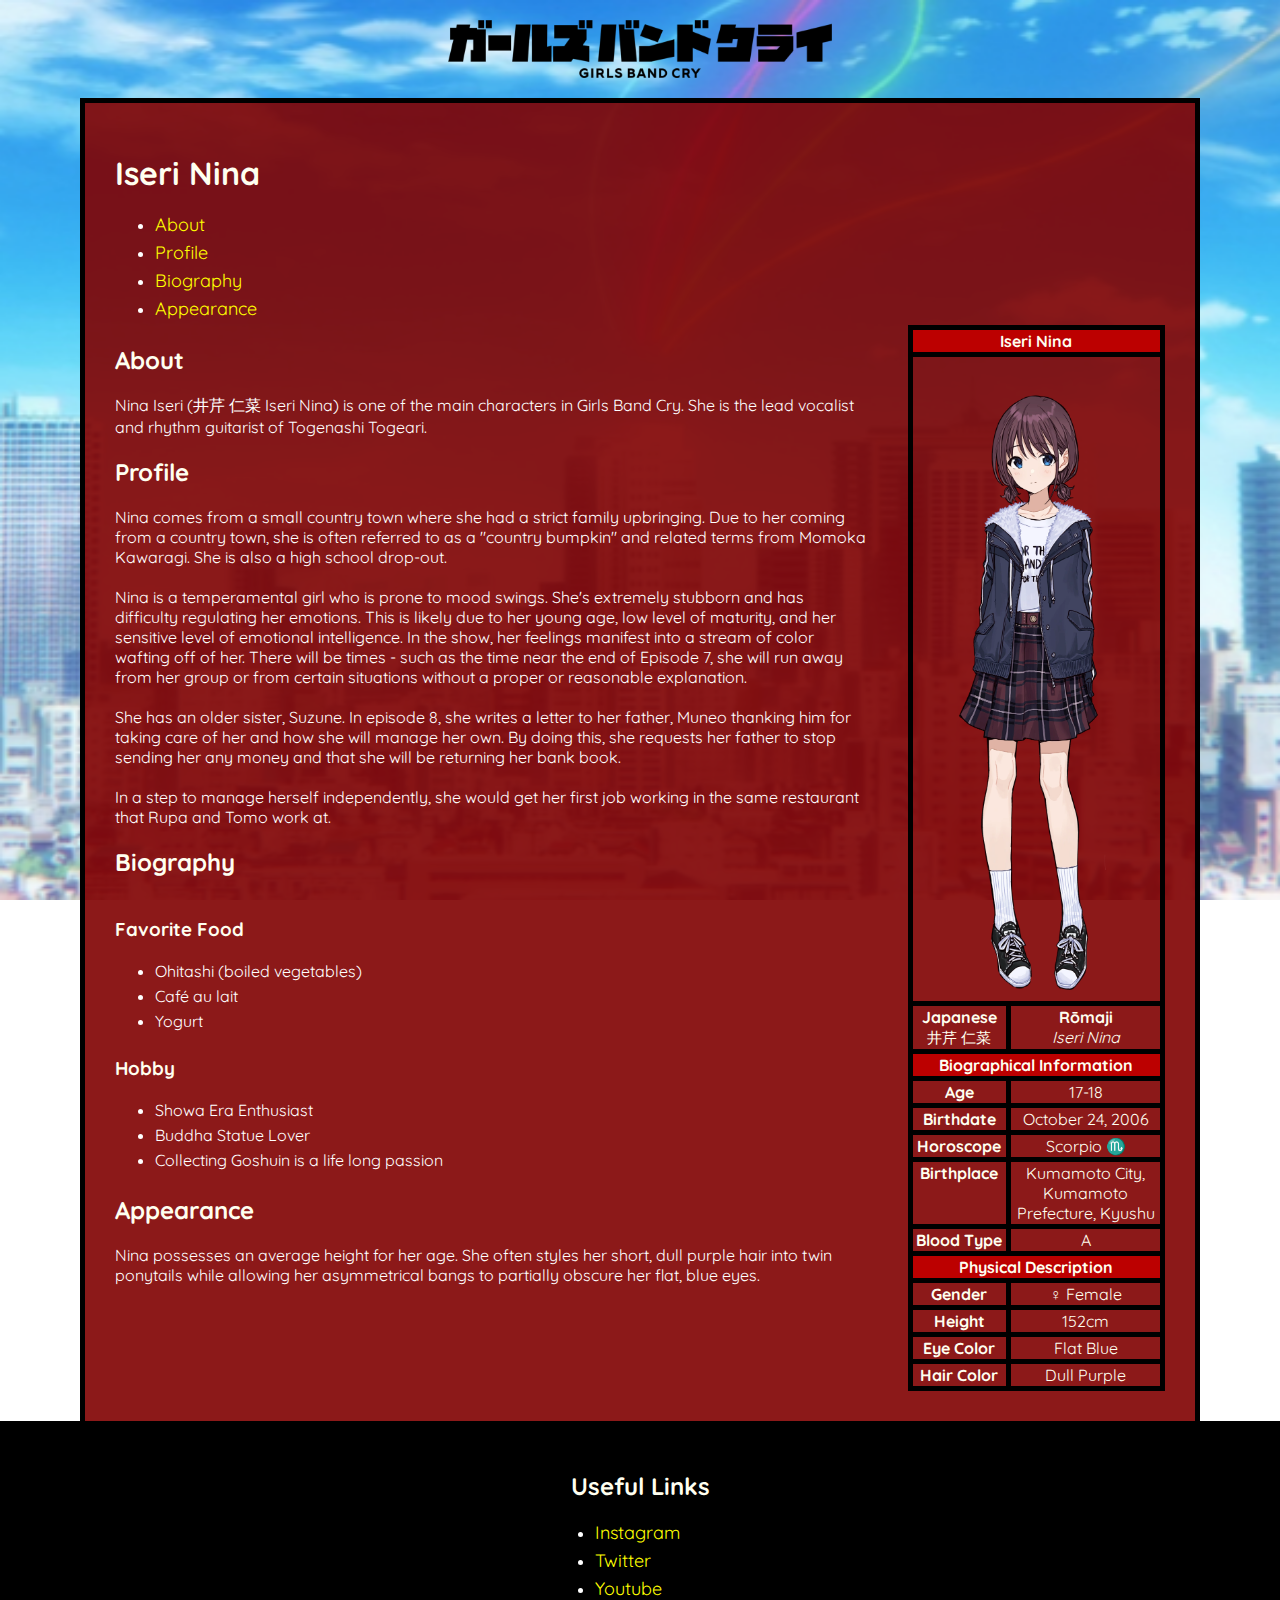
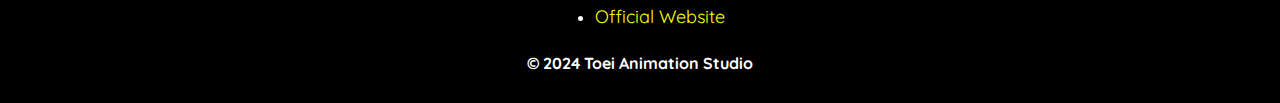
<file: characters/iseriNina.html>
<!DOCTYPE html>
<html>

<head>
    <meta charset="utf-8">
    <title>Iseri Nina</title>
    <link rel="stylesheet" href="../assets/styles/style.css">
    <link rel="preconnect" href="https://fonts.googleapis.com">
    <link rel="preconnect" href="https://fonts.gstatic.com" crossorigin>
    <link
        href="https://fonts.googleapis.com/css2?family=Manrope:wght@200..800&family=Quicksand:wght@300..700&display=swap"
        rel="stylesheet">
    <script src="../assets/styles/gbc.js"></script>
</head>

<body>
    <header>
        <a href="..\index.html"> <img src="..\assets\image\logo.png" alt="Girls Band Cry Logo" class="logo"> </a>
    </header>


    <main>

        <head>
            <h1>
                Iseri Nina
            </h1>
            <nav>
                <ul>
                    <li><a href="#about">About</a></li>
                    <li><a href="#profile">Profile</a></li>
                    <li><a href="#bio">Biography</a></li>
                    <li><a href="#appearance">Appearance</a> </li>
                </ul>
            </nav>
        </head>
        <div>
            <div class="grid-container1">
                <article class="grid-item">
                    <div>
                        <h2 id="about">
                            About
                        </h2>
                        <p>
                            Nina Iseri (井芹 仁菜 Iseri Nina) is one of the main characters in Girls Band Cry. She is the lead vocalist and rhythm guitarist of Togenashi Togeari.
                        </p>
                    </div>
                    <div>
                        <h2 id="profile">Profile</h2>
                        <p> 
                            Nina comes from a small country town where she had a strict family upbringing. Due to her coming from a country town, she is often referred to as a "country bumpkin" and related terms from Momoka Kawaragi. She is also a high school drop-out.
                            <br><br>
                            Nina is a temperamental girl who is prone to mood swings. She's extremely stubborn and has difficulty regulating her emotions. This is likely due to her young age, low level of maturity, and her sensitive level of emotional intelligence. In the show, her feelings manifest into a stream of color wafting off of her. There will be times - such as the time near the end of Episode 7, she will run away from her group or from certain situations without a proper or reasonable explanation.
                            <br><br>
                            She has an older sister, Suzune. In episode 8, she writes a letter to her father, Muneo thanking him for taking care of her and how she will manage her own. By doing this, she requests her father to stop sending her any money and that she will be returning her bank book.
                            <br><br>
                            In a step to manage herself independently, she would get her first job working in the same restaurant that Rupa and Tomo work at.
                        </p>
                    </div>
                    <div>
                        <h2 id="bio">Biography</h2>
                        <h3>Favorite Food</h3>
                        <ul>
                            <li>Ohitashi (boiled vegetables)</li>
                            <li>Café au lait</li>
                            <li>Yogurt</li>
                        </ul>
                        <h3>Hobby</h3>
                        <ul>
                            <li>Showa Era Enthusiast</li>
                            <li>Buddha Statue Lover</li>
                            <li>Collecting Goshuin is a life long passion</li>
                        </ul>
                    </div>
                    <div>
                        <h2 id="appearance">Appearance</h2>
                        <p>
                            Nina possesses an average height for her age. She often styles her short, dull purple hair into twin ponytails while allowing her asymmetrical bangs to partially obscure her flat, blue eyes.
                        </p>
                    </div>
                </article>

                <article>
                    <table>
                        <tr>
                            <th colspan="2" style="background-color:rgb(188, 0, 0);">Iseri Nina</th>
                        </tr>
                        <tr>
                            <th colspan="2"><img src="../assets/image/ninaFull.png" width="100%"></th>
                        </tr>
                        <tr>
                            <td>
                                <strong>Japanese</strong> <br>
                                <span style="font-size: 15px;">井芹 仁菜<span>
                            </td>
                            <td>
                                <strong>Rōmaji</strong> <br>
                                <i>Iseri Nina</i>
                            </td>
                        </tr>
                        <tr>
                            <th colspan="2" style="background-color:rgb(188, 0, 0);">Biographical Information</th>
                        </tr>
                        <tr>
                            <td><strong>Age</strong></td>
                            <td>17-18</td>
                        </tr>
                        <tr>
                            <td><strong>Birthdate</strong></td>
                            <td>October 24, 2006</td>
                        </tr>
                        <tr>
                            <td><strong>Horoscope</strong></td>
                            <td>Scorpio ♏</td>
                        </tr>
                        <tr>
                            <td><strong>Birthplace</strong></td>
                            <td>Kumamoto City, Kumamoto Prefecture, Kyushu</td>
                        </tr>
                        <tr>
                            <td><strong>Blood Type</strong></td>
                            <td>A</td>
                        </tr>
                        <tr>
                            <th colspan="2" style="background-color:rgb(188, 0, 0);">Physical Description</th>
                        </tr>
                        <tr>
                            <td><strong>Gender</strong></td>
                            <td>&#x2640; Female</td>
                        </tr>
                        <tr>
                            <td><strong>Height</strong></td>
                            <td>152cm</td>
                        </tr>
                        <tr>
                            <td><strong>Eye Color</strong></td>
                            <td>Flat Blue</td>
                        </tr>
                        <tr>
                            <td><strong>Hair Color</strong></td>
                            <td>Dull Purple</td>
                        </tr>
                    </table>
                </article>
            </div>
        </div>
    </main>

    <footer>
        <h2 class="center">Useful Links</h2>
        <nav class="center">
            <ul style="display: inline-block; text-align: left;">
                <li><a href="https://www.instagram.com/toge0toge1/">Instagram</a></li>
                <li><a href="https://x.com/girlsbandcry">Twitter</a></li>
                <li><a href="https://www.youtube.com/@girlsbandcry">Youtube</a></li>
                <li><a href="https://girls-band-cry.com/">Official Website</a></li>
            </ul>
        </nav>
        <br>
        <p class="center" onclick="myFunction()"> &copy; 2024 Toei Animation Studio</p>
    </footer>
</body>

</html>
</file>
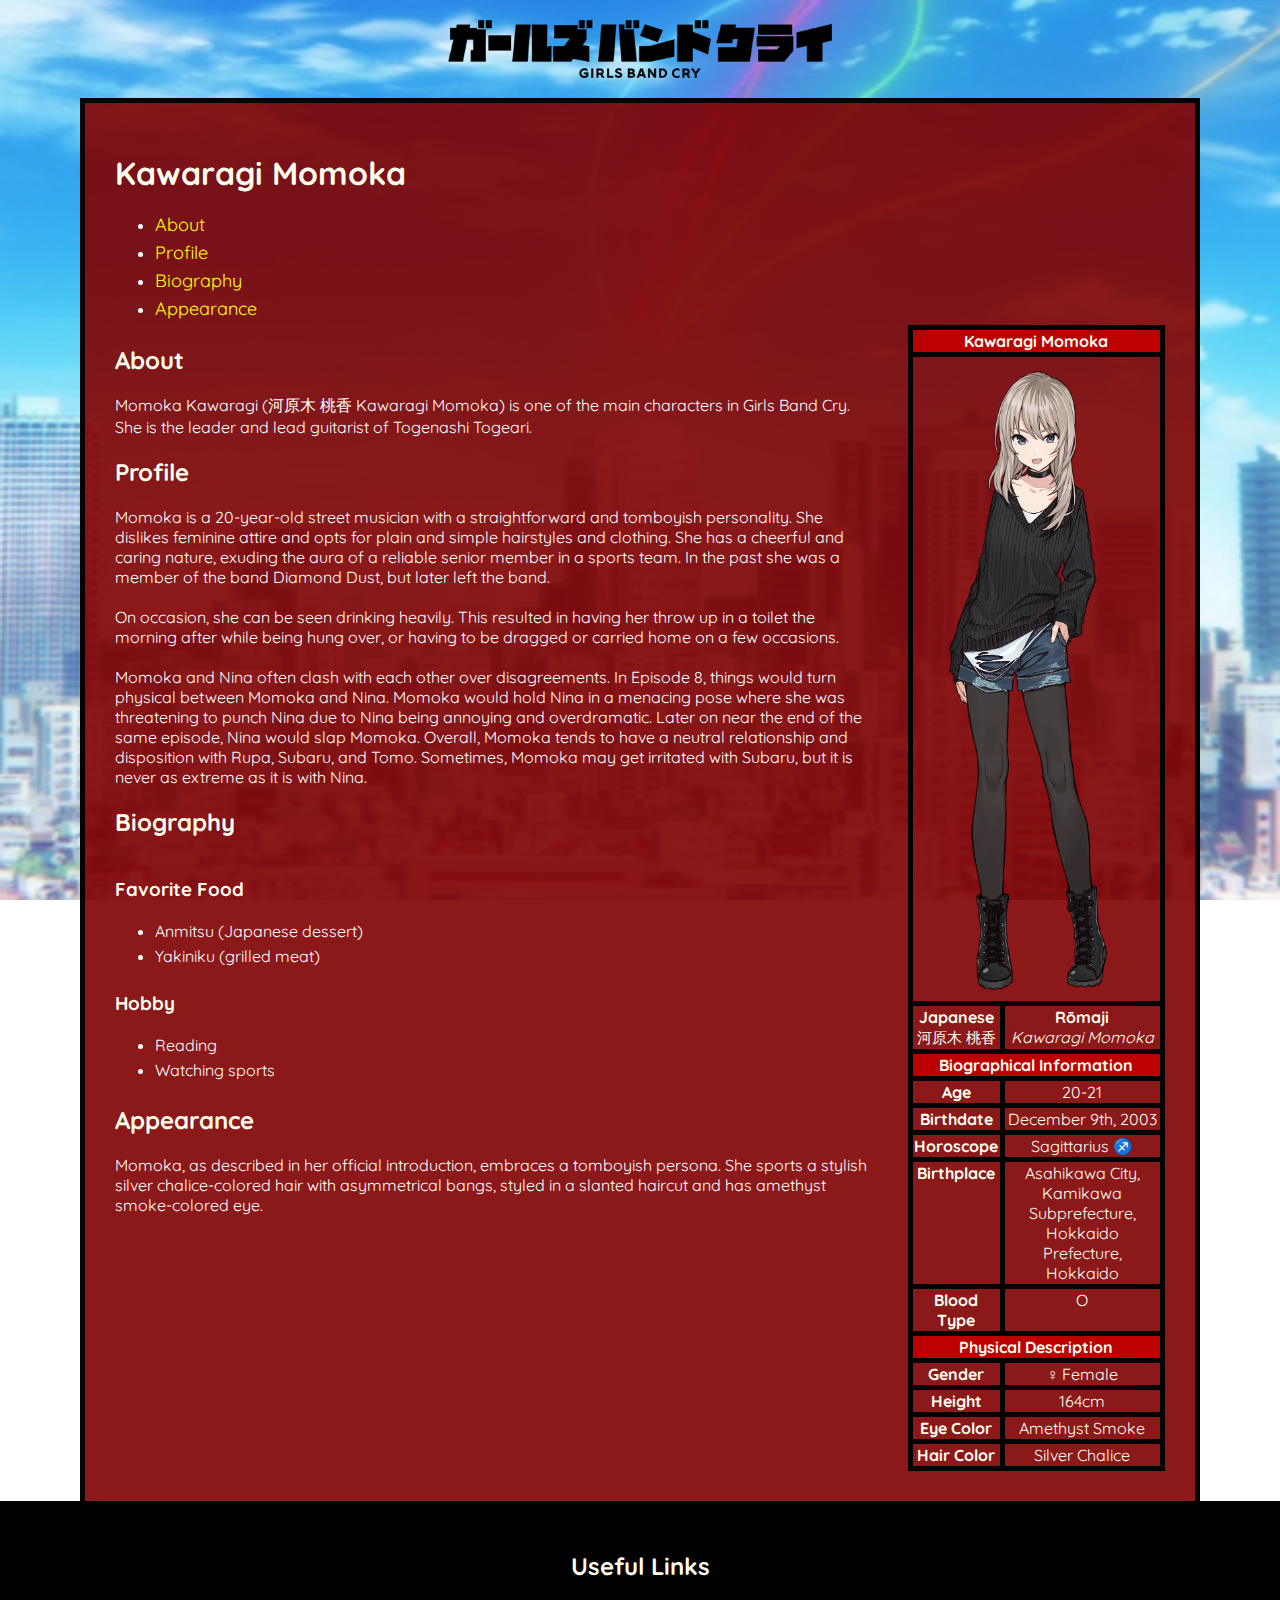
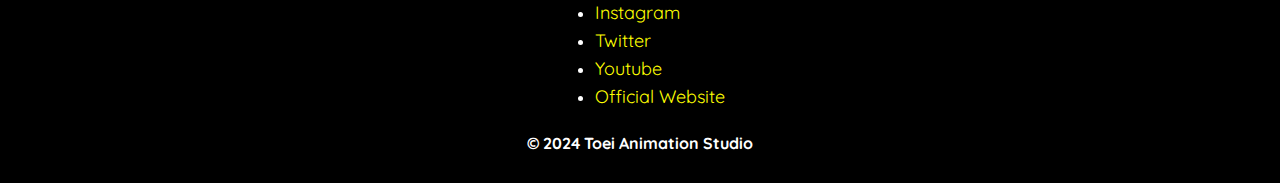
<file: characters/kawaragiMomoka.html>
<!DOCTYPE html>
<html>

<head>
    <meta charset="utf-8">
    <title>Kawaragi Momoka</title>
    <link rel="stylesheet" href="../assets/styles/style.css">
    <link rel="preconnect" href="https://fonts.googleapis.com">
    <link rel="preconnect" href="https://fonts.gstatic.com" crossorigin>
    <link href="https://fonts.googleapis.com/css2?family=Manrope:wght@200..800&family=Quicksand:wght@300..700&display=swap" rel="stylesheet">
    <script src="../assets/styles/gbc.js"></script>
</head>

<body>
    <header>
        <a href="..\index.html"> <img src="..\assets\image\logo.png" alt="Girls Band Cry Logo" class="logo"> </a>
    </header>


    <main>

        <head>
            <h1>
                Kawaragi Momoka
            </h1>
            <nav>
                <ul>
                    <li><a href="#about">About</a></li>
                    <li><a href="#profile">Profile</a></li>
                    <li><a href="#bio">Biography</a></li>
                    <li><a href="#appearance">Appearance</a> </li>
                </ul>
            </nav>
        </head>
        <div>
            <div class="grid-container1">
                <article class="grid-item">
                    <div>
                        <h2 id="about">
                            About
                        </h2>
                        <p>
                            Momoka Kawaragi (河原木 桃香 Kawaragi Momoka) is one of the main characters in Girls Band Cry. She is the leader and lead guitarist of Togenashi Togeari.
                        </p>
                    </div>
                    <div>
                        <h2 id="profile">Profile</h2>
                        <p> 
                            Momoka is a 20-year-old street musician with a straightforward and tomboyish personality. She dislikes feminine attire and opts for plain and simple hairstyles and clothing. She has a cheerful and caring nature, exuding the aura of a reliable senior member in a sports team. In the past she was a member of the band Diamond Dust, but later left the band.
                            <br><br>
                            On occasion, she can be seen drinking heavily. This resulted in having her throw up in a toilet the morning after while being hung over, or having to be dragged or carried home on a few occasions.
                            <br><br>
                            Momoka and Nina often clash with each other over disagreements. In Episode 8, things would turn physical between Momoka and Nina. Momoka would hold Nina in a menacing pose where she was threatening to punch Nina due to Nina being annoying and overdramatic. Later on near the end of the same episode, Nina would slap Momoka. Overall, Momoka tends to have a neutral relationship and disposition with Rupa, Subaru, and Tomo. Sometimes, Momoka may get irritated with Subaru, but it is never as extreme as it is with Nina.
                        </p>
                    </div>
                    <div>
                        <h2 id="bio">Biography</h2>
                        <h3>Favorite Food</h3>
                        <ul>
                            <li>Anmitsu (Japanese dessert)</li>
                            <li>Yakiniku (grilled meat)</li>
                        </ul>
                        <h3>Hobby</h3>
                        <ul>
                            <li>Reading</li>
                            <li>Watching sports</li>
                        </ul>
                    </div>
                    <div>
                        <h2 id="appearance">Appearance</h2>
                        <p>
                            Momoka, as described in her official introduction, embraces a tomboyish persona. She sports a stylish silver chalice-colored hair with asymmetrical bangs, styled in a slanted haircut and has amethyst smoke-colored eye.
                        </p>
                    </div>
                </article>

                <article>
                    <table>
                        <tr>
                            <th colspan="2" style="background-color:rgb(188, 0, 0);">Kawaragi Momoka</th>
                        </tr>
                        <tr>
                            <th colspan="2"><img src="../assets/image/momokaFull.png" width="100%"></th>
                        </tr>
                        <tr>
                            <td>
                                <strong>Japanese</strong> <br>
                                <span style="font-size: 15px;">河原木 桃香<span>
                            </td>
                            <td>
                                <strong>Rōmaji</strong> <br>
                                <i>Kawaragi Momoka</i>
                            </td>
                        </tr>
                        <tr>
                            <th colspan="2" style="background-color:rgb(188, 0, 0);">Biographical Information</th>
                        </tr>
                        <tr>
                            <td><strong>Age</strong></td>
                            <td>20-21</td>
                        </tr>
                        <tr>
                            <td><strong>Birthdate</strong></td>
                            <td>December 9th, 2003</td>
                        </tr>
                        <tr>
                            <td><strong>Horoscope</strong></td>
                            <td>Sagittarius ♐</td>
                        </tr>
                        <tr>
                            <td><strong>Birthplace</strong></td>
                            <td>Asahikawa City, Kamikawa Subprefecture, Hokkaido Prefecture, Hokkaido</td>
                        </tr>
                        <tr>
                            <td><strong>Blood Type</strong></td>
                            <td>O</td>
                        </tr>
                        <tr>
                            <th colspan="2" style="background-color:rgb(188, 0, 0);">Physical Description</th>
                        </tr>
                        <tr>
                            <td><strong>Gender</strong></td>
                            <td>&#x2640; Female</td>
                        </tr>
                        <tr>
                            <td><strong>Height</strong></td>
                            <td>164cm</td>
                        </tr>
                        <tr>
                            <td><strong>Eye Color</strong></td>
                            <td>Amethyst Smoke</td>
                        </tr>
                        <tr>
                            <td><strong>Hair Color</strong></td>
                            <td>Silver Chalice</td>
                        </tr>
                    </table>
                </article>
            </div>
        </div>
    </main>

    <footer>
        <h2 class="center">Useful Links</h2>
        <nav class="center">
            <ul style="display: inline-block; text-align: left;">
                <li><a href="https://www.instagram.com/toge0toge1/">Instagram</a></li>
                <li><a href="https://x.com/girlsbandcry">Twitter</a></li>
                <li><a href="https://www.youtube.com/@girlsbandcry">Youtube</a></li>
                <li><a href="https://girls-band-cry.com/">Official Website</a></li>
            </ul>
        </nav>
        <br>
        <p class="center" onclick="myFunction()">&copy; 2024 Toei Animation Studio</p>
    </footer>
</body>

</html>
</file>
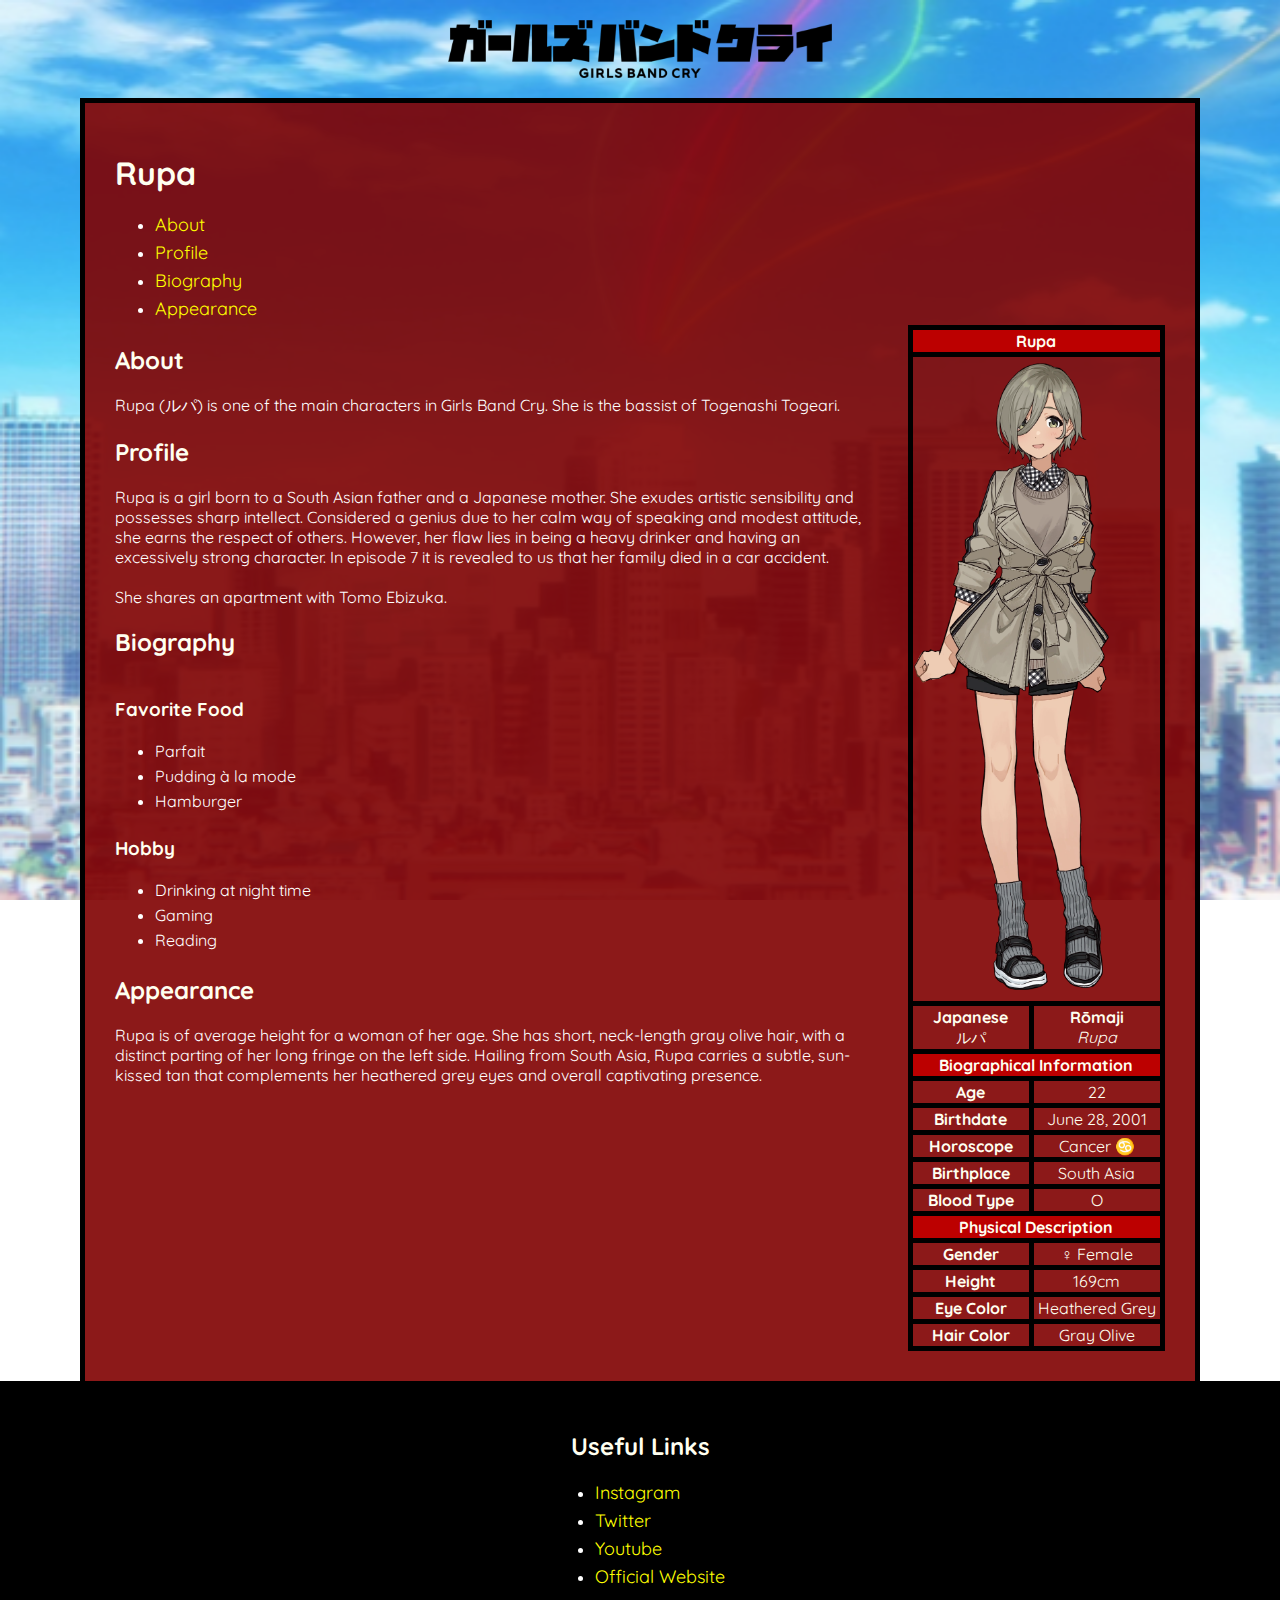
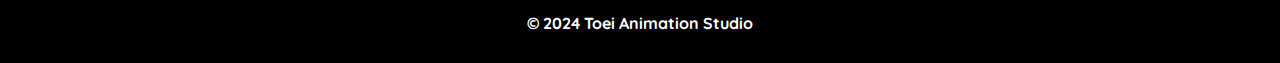
<file: characters/rupa.html>
<!DOCTYPE html>
<html>

<head>
    <meta charset="utf-8">
    <title>Rupa</title>
    <link rel="stylesheet" href="../assets/styles/style.css">
    <link rel="preconnect" href="https://fonts.googleapis.com">
    <link rel="preconnect" href="https://fonts.gstatic.com" crossorigin>
    <link
        href="https://fonts.googleapis.com/css2?family=Manrope:wght@200..800&family=Quicksand:wght@300..700&display=swap"
        rel="stylesheet">
    <script src="../assets/styles/gbc.js"></script>
</head>

<body>
    <header>
        <a href="..\index.html"> <img src="..\assets\image\logo.png" alt="Girls Band Cry Logo" class="logo"> </a>
    </header>


    <main>

        <head>
            <h1>
                Rupa
            </h1>
            <nav>
                <ul>
                    <li><a href="#about">About</a></li>
                    <li><a href="#profile">Profile</a></li>
                    <li><a href="#bio">Biography</a></li>
                    <li><a href="#appearance">Appearance</a> </li>
                </ul>
            </nav>
        </head>
        <div>
            <div class="grid-container1">
                <article class="grid-item">
                    <div>
                        <h2 id="about">
                            About
                        </h2>
                        <p>
                            Rupa (ルパ) is one of the main characters in Girls Band Cry. She is the bassist of Togenashi Togeari.
                        </p>
                    </div>
                    <div>
                        <h2 id="profile">Profile</h2>
                        <p> 
                            Rupa is a girl born to a South Asian father and a Japanese mother. She exudes artistic sensibility and possesses sharp intellect. Considered a genius due to her calm way of speaking and modest attitude, she earns the respect of others. However, her flaw lies in being a heavy drinker and having an excessively strong character. In episode 7 it is revealed to us that her family died in a car accident.
                            <br><br>
                            She shares an apartment with Tomo Ebizuka.
                        </p>
                    </div>
                    <div>
                        <h2 id="bio">Biography</h2>
                        <h3>Favorite Food</h3>
                        <ul>
                            <li>Parfait</li>
                            <li>Pudding à la mode</li>
                            <li>Hamburger</li>
                        </ul>
                        <h3>Hobby</h3>
                        <ul>
                            <li>Drinking at night time</li>
                            <li>Gaming</li>
                            <li>Reading</li>
                        </ul>
                    </div>
                    <div>
                        <h2 id="appearance">Appearance</h2>
                        <p>
                            Rupa is of average height for a woman of her age. She has short, neck-length gray olive hair, with a distinct parting of her long fringe on the left side. Hailing from South Asia, Rupa carries a subtle, sun-kissed tan that complements her heathered grey eyes and overall captivating presence.
                        </p>
                    </div>
                </article>

                <article>
                    <table>
                        <tr>
                            <th colspan="2" style="background-color:rgb(188, 0, 0);">Rupa</th>
                        </tr>
                        <tr>
                            <th colspan="2"><img src="../assets/image/rupaFull.png" width="100%"></th>
                        </tr>
                        <tr>
                            <td>
                                <strong>Japanese</strong> <br>
                                <span style="font-size: 15px;">ルパ<span>
                            </td>
                            <td>
                                <strong>Rōmaji</strong> <br>
                                <i>Rupa</i>
                            </td>
                        </tr>
                        <tr>
                            <th colspan="2" style="background-color:rgb(188, 0, 0);">Biographical Information</th>
                        </tr>
                        <tr>
                            <td><strong>Age</strong></td>
                            <td>22</td>
                        </tr>
                        <tr>
                            <td><strong>Birthdate</strong></td>
                            <td>June 28, 2001</td>
                        </tr>
                        <tr>
                            <td><strong>Horoscope</strong></td>
                            <td>Cancer ♋</td>
                        </tr>
                        <tr>
                            <td><strong>Birthplace</strong></td>
                            <td>South Asia</td>
                        </tr>
                        <tr>
                            <td><strong>Blood Type</strong></td>
                            <td>O</td>
                        </tr>
                        <tr>
                            <th colspan="2" style="background-color:rgb(188, 0, 0);">Physical Description</th>
                        </tr>
                        <tr>
                            <td><strong>Gender</strong></td>
                            <td>&#x2640; Female</td>
                        </tr>
                        <tr>
                            <td><strong>Height</strong></td>
                            <td>169cm</td>
                        </tr>
                        <tr>
                            <td><strong>Eye Color</strong></td>
                            <td>Heathered Grey</td>
                        </tr>
                        <tr>
                            <td><strong>Hair Color</strong></td>
                            <td>Gray Olive</td>
                        </tr>
                    </table>
                </article>
            </div>
        </div>
    </main>

    <footer>
        <h2 class="center">Useful Links</h2>
        <nav class="center">
            <ul style="display: inline-block; text-align: left;">
                <li><a href="https://www.instagram.com/toge0toge1/">Instagram</a></li>
                <li><a href="https://x.com/girlsbandcry">Twitter</a></li>
                <li><a href="https://www.youtube.com/@girlsbandcry">Youtube</a></li>
                <li><a href="https://girls-band-cry.com/">Official Website</a></li>
            </ul>
        </nav>
        <br>
        <p class="center" onclick="myFunction()">&copy; 2024 Toei Animation Studio</p>
    </footer>
</body>

</html>
</file>
<file: assets/styles/style.css>
body {
    font-family: 'Quicksand', sans-serif;
}
   
.logo {
    display: block;
    margin-left: auto;
    margin-right: auto;
    width: 30%;
    margin-bottom: 20px;
    margin-top: 20px;
}

p {
    color: white;
}

h1, h2, h3, figcaption {
    color: ivory;
    font-weight: bold;
}

h1, h2, h3 {
    padding-bottom: 20px;
    padding-top: 20px;
}

body {
    background-image: url('../image/background.png');
    background-repeat: no-repeat;
    background-attachment: fixed;
    background-size: cover;
}

main {
    background-color: rgba(128,0,0,.9);
    border-top: 20px solid black;
    border-left: 20px solid black;
    border-right: 20px solid black;
    border-color: black;
    border-width: 5px;
    margin-right: 80px;
    margin-left: 80px;
    padding : 30px;
}

.center {
    text-align: center;
}

.inline-block {
    display: inline-block;
}

.charImg {
    border: 10px solid black;
    transition: 1s ease;
    backface-visibility: hidden;
}

figure {
    margin: 5px;
}

footer {
    padding: 30px;
    color: ivory;
    font-weight: bold;
    background-color: black;
}

* {
    margin: 0px;
}

nav a {
    font-size: 18px;
    font-weight: 400;
    color: yellow;
    text-decoration: none;
}

nav a:hover {
    font-weight: bold;
}

li {
    padding-bottom: 5px;
}

li::marker {
    color: white;
}

ol, ul {
    color: white;
}

.grid-container1 {
    display: grid;
    grid-template-columns: 3fr 1fr;
    gap: 20px;
}

.grid-container2 {
    display: grid;
    grid-template-columns: 1fr 1fr;
    gap: 20px;
}


.grid-item {
    padding-right: 20px;
}

table {
    width: 100%;
    margin: auto;
}

html {
    scroll-behavior: smooth;
}

table, th, td {
    border: 5px solid black;
    border-collapse: collapse;
}

th, td {
    text-align: center;
    vertical-align: top;
    color: ivory;
}
</file>
